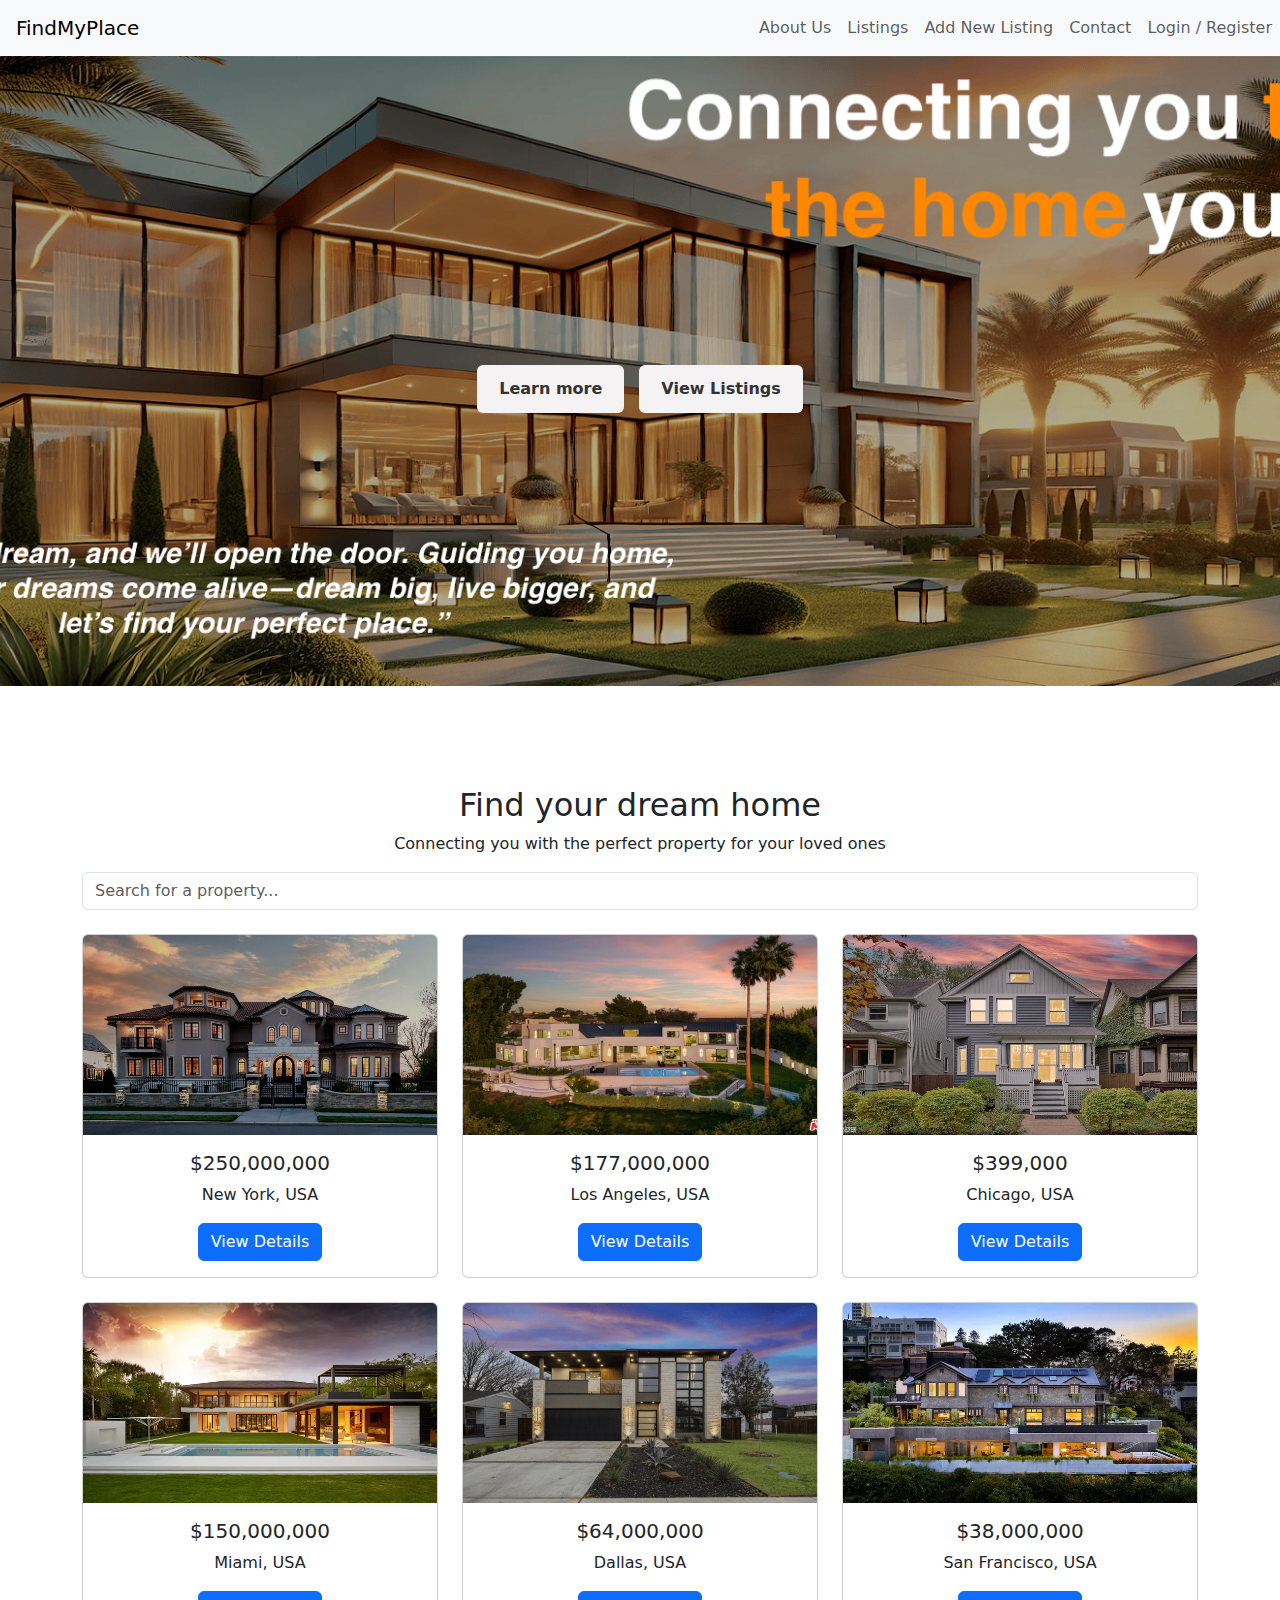
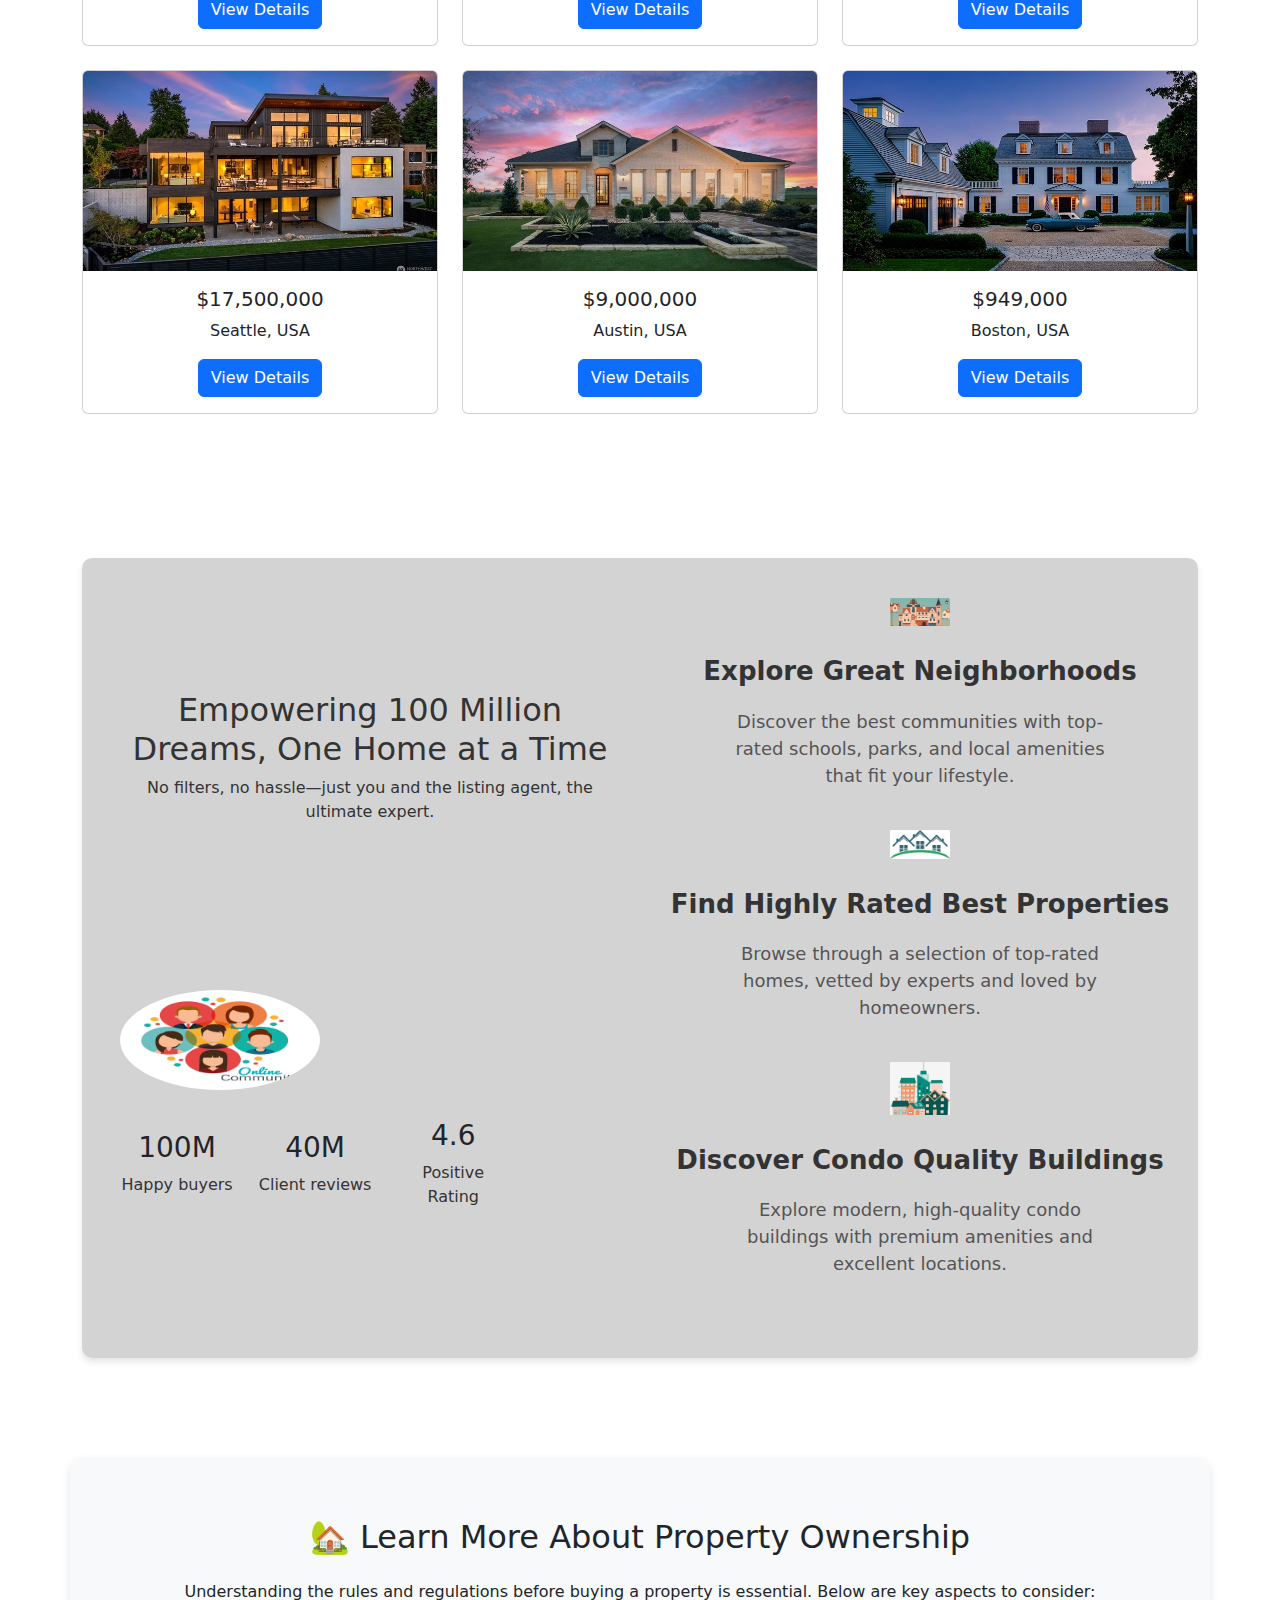
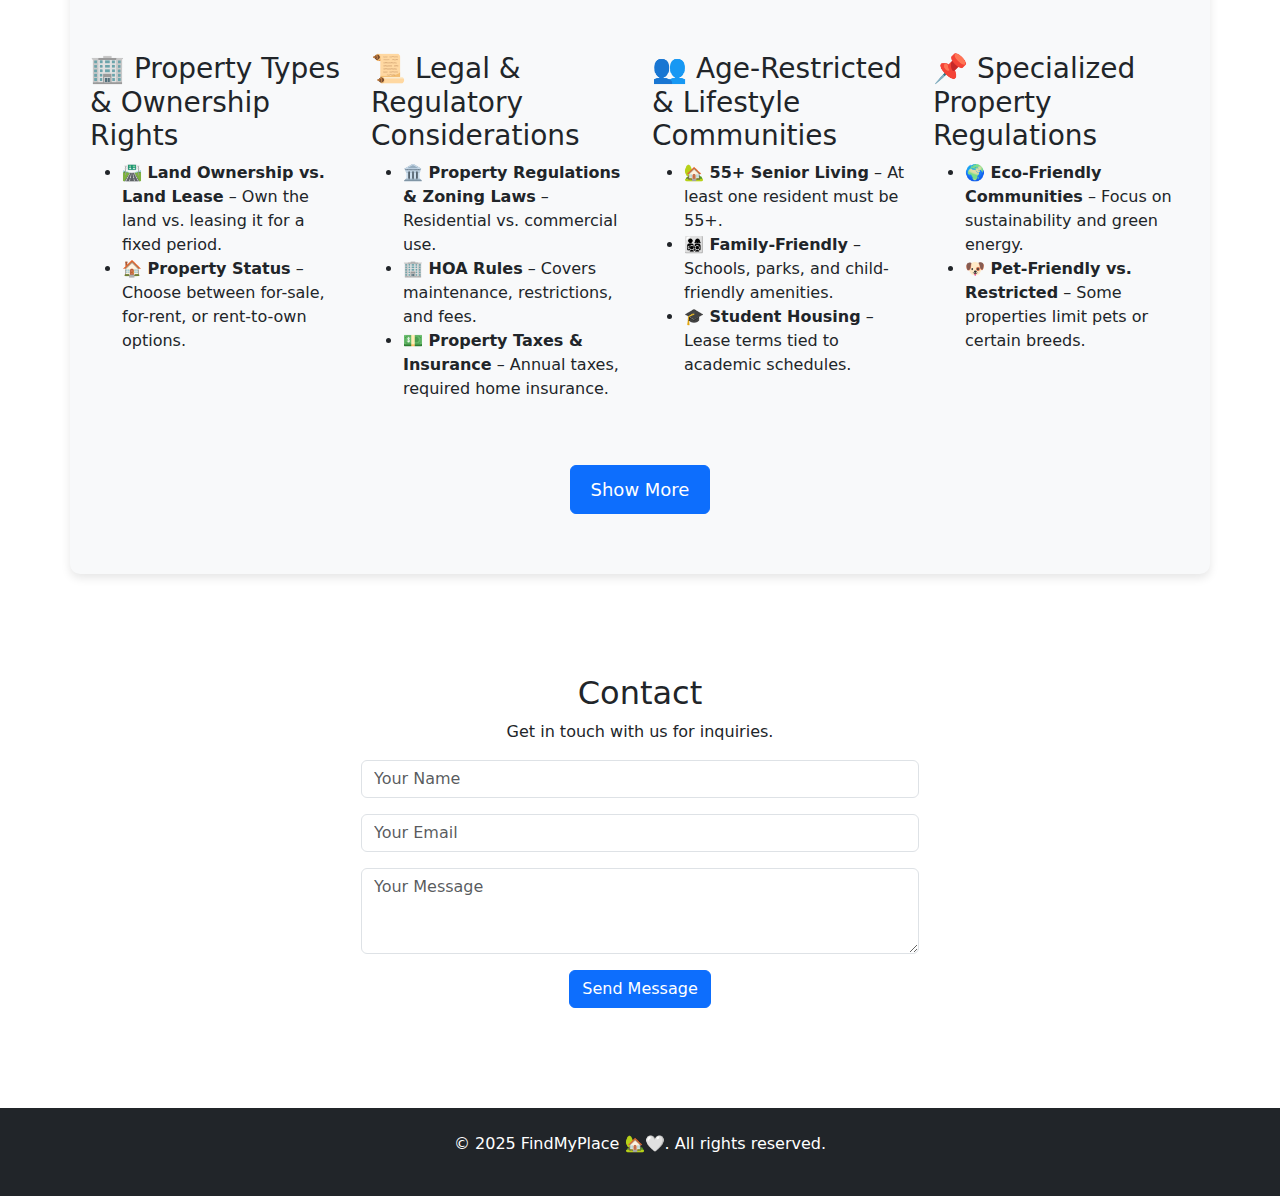
<file: index.html>
<!DOCTYPE html>
<html lang="en">
<head>
    <meta charset="UTF-8">
    <meta name="viewport" content="width=device-width, initial-scale=1.0">
    <title> FindMyPlace - Home</title>
    <link href="https://cdn.jsdelivr.net/npm/bootstrap@5.3.0/dist/css/bootstrap.min.css" rel="stylesheet">
    <link rel="stylesheet" href="/frontend/css/styles.css">
</head>
<body>
    <nav class="navbar navbar-expand-lg navbar-light bg-light fixed-top">
        <a class="navbar-brand ms-3" href="javascript:void(0);" onclick="scrollToTop()">FindMyPlace</a>        
        <button class="navbar-toggler" type="button" data-bs-toggle="collapse" data-bs-target="#navbarNav">
            <span class="navbar-toggler-icon"></span>
        </button>
        <div class="collapse navbar-collapse" id="navbarNav">
            <ul class="navbar-nav ms-auto">
                <li class="nav-item"><a class="nav-link" href="#about" onclick="navigateTo(event, 'about')">About Us</a></li>
                <li class="nav-item"><a class="nav-link" href="#listings" onclick="navigateTo(event, 'listings')">Listings</a></li>
                <li class="nav-item"><a class="nav-link" href="#" id="add-listing-button">Add New Listing</a></li>
                <li class="nav-item"><a class="nav-link" href="#contact" onclick="navigateTo(event, 'contact')">Contact</a></li>
                <li class="nav-item">
                    <a class="nav-link" href="#" id="login-button">Login / Register</a>
                </li>                
            </ul>
        </div>
    </nav>

    <header id="home" class="text-center bg-primary text-white py-5">
        <p></p>
        <div class="btn-container">
            <a href="#learn-more" class="btn btn-light">Learn more</a>
            <a href="#listings" class="btn btn-light">View Listings</a>
        </div>
    </header>    

    <section id="listings" class="container text-center page-section">
        <h2>Find your dream home</h2>
        <p>Connecting you with the perfect property for your loved ones</p>
        <!-- Search bar -->
        <div class="mb-4">
            <input type="text" class="form-control" id="searchBar" placeholder="Search for a property...">
        </div>
        <div class="row" id="houseListings">
            <!-- House 1 -->
            <div class="col-md-4 mb-4 house-item">
                <div class="card">
                    <img src="/frontend/static/images/house1.jpg" class="card-img-top" alt="House 1">
                    <div class="card-body">
                        <h5 class="card-title">$250,000,000</h5>
                        <p class="card-text">New York, USA</p>
                        <button class="btn btn-primary" data-bs-toggle="modal" data-bs-target="#modalHouse1">View Details</button>
                    </div>
                </div>
            </div>
    
            <!-- House 2 -->
            <div class="col-md-4 mb-4 house-item">
                <div class="card">
                    <img src="/frontend/static/images/house2.jpg" class="card-img-top" alt="House 2">
                    <div class="card-body">
                        <h5 class="card-title">$177,000,000</h5>
                        <p class="card-text">Los Angeles, USA</p>
                        <button class="btn btn-primary" data-bs-toggle="modal" data-bs-target="#modalHouse2">View Details</button>
                    </div>
                </div>
            </div>
    
            <div class="col-md-4 mb-4 house-item">
                <div class="card">
                    <img src="/frontend/static/images/house3.jpg" class="card-img-top" alt="House 3">
                    <div class="card-body">
                        <h5 class="card-title">$399,000</h5>
                        <p class="card-text">Chicago, USA</p>
                        <button class="btn btn-primary" data-bs-toggle="modal" data-bs-target="#modalHouse3">View Details</button>
                    </div>
                </div>
            </div>
    
            <div class="col-md-4 mb-4 house-item">
                <div class="card">
                    <img src="/frontend/static/images/house4.jpg" class="card-img-top" alt="House 4">
                    <div class="card-body">
                        <h5 class="card-title">$150,000,000</h5>
                        <p class="card-text">Miami, USA</p>
                        <button class="btn btn-primary" data-bs-toggle="modal" data-bs-target="#modalHouse4">View Details</button>
                    </div>
                </div>
            </div>
    
            <div class="col-md-4 mb-4 house-item">
                <div class="card">
                    <img src="/frontend/static/images/house5.jpg" class="card-img-top" alt="House 5">
                    <div class="card-body">
                        <h5 class="card-title">$64,000,000</h5>
                        <p class="card-text">Dallas, USA</p>
                        <button class="btn btn-primary" data-bs-toggle="modal" data-bs-target="#modalHouse5">View Details</button>
                    </div>
                </div>
            </div>
    
            <div class="col-md-4 mb-4 house-item">
                <div class="card">
                    <img src="/frontend/static/images/house6.jpg" class="card-img-top" alt="House 6">
                    <div class="card-body">
                        <h5 class="card-title">$38,000,000</h5>
                        <p class="card-text">San Francisco, USA</p>
                        <button class="btn btn-primary" data-bs-toggle="modal" data-bs-target="#modalHouse6">View Details</button>
                    </div>
                </div>
            </div>
    
            <div class="col-md-4 mb-4 house-item">
                <div class="card">
                    <img src="/frontend/static/images/house7.jpg" class="card-img-top" alt="House 7">
                    <div class="card-body">
                        <h5 class="card-title">$17,500,000</h5>
                        <p class="card-text">Seattle, USA</p>
                        <button class="btn btn-primary" data-bs-toggle="modal" data-bs-target="#modalHouse7">View Details</button>
                    </div>
                </div>
            </div>
    
            <div class="col-md-4 mb-4 house-item">
                <div class="card">
                    <img src="/frontend/static/images/house8.jpg" class="card-img-top" alt="House 8">
                    <div class="card-body">
                        <h5 class="card-title">$9,000,000</h5>
                        <p class="card-text">Austin, USA</p>
                        <button class="btn btn-primary" data-bs-toggle="modal" data-bs-target="#modalHouse8">View Details</button>
                    </div>
                </div>
            </div>
    
            <div class="col-md-4 mb-4 house-item">
                <div class="card">
                    <img src="/frontend/static/images/house9.jpg" class="card-img-top" alt="House 9">
                    <div class="card-body">
                        <h5 class="card-title">$949,000</h5>
                        <p class="card-text">Boston, USA</p>
                        <button class="btn btn-primary" data-bs-toggle="modal" data-bs-target="#modalHouse9">View Details</button>
                    </div>
                </div>
            </div>
        </div>
        <script>
            document.addEventListener("DOMContentLoaded", function () {
                // Validate all contact forms
                for (let i = 1; i <= 9; i++) {
                    const form = document.getElementById(`contactFormHouse${i}`);
                    const successMessage = document.getElementById(`successMessageHouse${i}`);
            
                    if (form) {
                        form.addEventListener("submit", function (event) {
                            event.preventDefault();
            
                            // Simple validation
                            const name = form.querySelector("input[type='text']");
                            const email = form.querySelector("input[type='email']");
                            const message = form.querySelector("textarea");
            
                            // Sanitize inputs (basic protection against XSS)
                            const sanitize = (str) => {
                                const div = document.createElement("div");
                                div.appendChild(document.createTextNode(str));
                                return div.innerHTML;
                            };
            
                            if (!name.value.trim() || !email.value.trim() || !message.value.trim()) {
                                alert("Please fill out all fields.");
                                return;
                            }
            
                            const emailRegex = /^[^\s@]+@[^\s@]+\.[^\s@]+$/;
                            if (!emailRegex.test(email.value.trim())) {
                                alert("Please enter a valid email address.");
                                return;
                            }
            
                            // Here you can send sanitized data to the server securely
                            const data = {
                                name: sanitize(name.value.trim()),
                                email: sanitize(email.value.trim()),
                                message: sanitize(message.value.trim())
                            };
            
                            console.log("Form submission data (safe):", data);
            
                            // Simulate success
                            successMessage.style.display = "block";
                            form.reset();
            
                            setTimeout(() => {
                                successMessage.style.display = "none";
                            }, 5000);
                        });
                    }
                }
            });
            </script>
            
    </section>
    
    <!-- Add Listing Section -->
<section id="add-new-listing" class="container text-center page-section hidden">
    <h2>Add New Listing</h2>

    <form id="listing-form" class="w-50 mx-auto">
        <!-- Photo Upload -->
        <div class="mb-3">
            <label for="listing-photo" class="form-label">Upload Photo</label>
            <input type="file" id="listing-photo" class="form-control" accept="image/*" required>
            <img id="preview-image" class="mt-2 hidden" style="max-width: 100%; height: auto; border-radius: 10px;">
        </div>

        <!-- Title -->
        <div class="mb-3">
            <input type="text" id="listing-title" class="form-control" placeholder="Listing Title" required>
        </div>

        <!-- Details -->
        <div class="mb-3">
            <textarea id="listing-details" class="form-control" placeholder="Listing Details" rows="3" required></textarea>
        </div>

        <!-- Price -->
        <div class="mb-3">
            <input type="number" id="listing-price" class="form-control" placeholder="Price ($)" required>
        </div>

        <!-- Location -->
        <div class="mb-3">
            <input type="text" id="listing-location" class="form-control" placeholder="Location" required>
        </div>

        <!-- Error Message -->
        <p id="listing-error" class="text-danger"></p>

        <!-- Submit Button -->
        <button type="submit" class="btn btn-success">Submit Listing</button>
    </form>
    <script>
        document.getElementById("listing-form").addEventListener("submit", function (e) {
          const title = document.getElementById("listing-title").value.trim();
          const details = document.getElementById("listing-details").value.trim();
          const location = document.getElementById("listing-location").value.trim();
          const error = document.getElementById("listing-error");
          const xssPattern = /<[^>]*script|on\w+=|javascript:/gi;
        
          if (xssPattern.test(title) || xssPattern.test(details) || xssPattern.test(location)) {
            e.preventDefault();
            error.textContent = "Invalid input: HTML or JavaScript not allowed.";
            return;
          }
        
          error.textContent = "";
        });
        </script>

    <!-- Back Button -->
    <button id="back-to-home" class="btn btn-secondary mt-3">Back to Home</button>
</section>

    <section id="about" class="container text-center page-section">
        <div class="about-box d-flex align-items-center"> 
            <div class="row">
                <!-- Left side: Text and Stats -->
                <div class="col-md-6">
                    <div class="d-flex flex-column align-items-start">
                        <h2>Empowering 100 Million Dreams, One Home at a Time</h2>
                        <p>No filters, no hassle—just you and the listing agent, the ultimate expert.</p>
                        <div class="about-image-container">
                            <img src="/frontend/static/images/people.jpg" alt="People Image" class="people-image">
                        </div>                        
                        <div class="row mt-4 justify-content-center">
                            <div class="col-4"><h3>100M</h3><p>Happy buyers</p></div>
                            <div class="col-4"><h3>40M</h3><p>Client reviews</p></div>
                            <div class="col-4"><h3>4.6</h3><p>Positive Rating</p></div>
                        </div>
                    </div>
                </div>
    
                <!-- Right side: Logos and Text -->
                <div class="right-section">
                    <div>
                        <img src="/frontend/static/images/logo1.png" alt="Explore">
                        <h2>Explore Great Neighborhoods</h2>
                        <p>Discover the best communities with top-rated schools, parks, and local amenities that fit your lifestyle.</p>
                    </div>
                    <div>
                        <img src="/frontend/static/images/logo2.png" alt="Highly Rated">
                        <h2>Find Highly Rated Best Properties</h2>
                        <p>Browse through a selection of top-rated homes, vetted by experts and loved by homeowners.</p>
                    </div>
                    <div>
                        <img src="/frontend/static/images/logo3.png" alt="Condo">
                        <h2>Discover Condo Quality Buildings</h2>
                        <p>Explore modern, high-quality condo buildings with premium amenities and excellent locations.</p>
                    </div>
                </div>
            </div>
        </div>
    </section>

    <section id="learn-more" class="container text-center page-section">
        <h2 class="mb-4">🏡 Learn More About Property Ownership</h2>
        <p class="mb-5">Understanding the rules and regulations before buying a property is essential. Below are key aspects to consider:</p>
        <div class="row text-start">
            <!-- Property Types & Ownership Rights -->
            <div class="col-md-6 mb-4">
                <h3>🏢 Property Types & Ownership Rights</h3>
                <ul>
                    <li><strong>🛣️ Land Ownership vs. Land Lease</strong> – Own the land vs. leasing it for a fixed period.</li>
                    <li><strong>🏠 Property Status</strong> – Choose between for-sale, for-rent, or rent-to-own options.</li>
                </ul>
                <div class="hidden-details">
                    <p><strong>Land Ownership:</strong> Full rights over the land and property built on it.</p>
                    <p><strong>Land Lease:</strong> You lease the land for a fixed time, usually 50–99 years.</p>
                    <p><strong>For Sale vs. Rent:</strong> Consider long-term financial implications before choosing.</p>
                </div>
            </div>
    
            <!-- Legal & Regulatory Considerations -->
            <div class="col-md-6 mb-4">
                <h3>📜 Legal & Regulatory Considerations</h3>
                <ul>
                    <li><strong>🏛️ Property Regulations & Zoning Laws</strong> – Residential vs. commercial use.</li>
                    <li><strong>🏢 HOA Rules</strong> – Covers maintenance, restrictions, and fees.</li>
                    <li><strong>💵 Property Taxes & Insurance</strong> – Annual taxes, required home insurance.</li>
                </ul>
                <div class="hidden-details">
                    <p><strong>Zoning Laws:</strong> Ensure the property is zoned for your intended use.</p>
                    <p><strong>HOA Fees:</strong> Monthly/annual fees for amenities and maintenance.</p>
                    <p><strong>Property Taxes:</strong> Varies by location and property value.</p>
                </div>
            </div>
    
            <!-- Age-Restricted & Lifestyle Communities -->
            <div class="col-md-6 mb-4">
                <h3>👥 Age-Restricted & Lifestyle Communities</h3>
                <ul>
                    <li><strong>🏡 55+ Senior Living</strong> – At least one resident must be 55+.</li>
                    <li><strong>👨‍👩‍👧‍👦 Family-Friendly</strong> – Schools, parks, and child-friendly amenities.</li>
                    <li><strong>🎓 Student Housing</strong> – Lease terms tied to academic schedules.</li>
                </ul>
                <div class="hidden-details">
                    <p><strong>55+ Communities:</strong> Designed for active seniors with age restrictions.</p>
                    <p><strong>Family-Friendly:</strong> Proximity to schools, parks, and low-crime areas.</p>
                    <p><strong>Student Housing:</strong> Leases aligned with semester schedules.</p>
                </div>
            </div>
    
            <!-- Specialized Property Regulations -->
            <div class="col-md-6 mb-4">
                <h3>📌 Specialized Property Regulations</h3>
                <ul>
                    <li><strong>🌍 Eco-Friendly Communities</strong> – Focus on sustainability and green energy.</li>
                    <li><strong>🐶 Pet-Friendly vs. Restricted</strong> – Some properties limit pets or certain breeds.</li>
                </ul>
                <div class="hidden-details">
                    <p><strong>Eco-Friendly Homes:</strong> Solar panels, energy-efficient appliances, green certifications.</p>
                    <p><strong>Pet Restrictions:</strong> Some communities ban certain breeds or large pets.</p>
                </div>
            </div>
        </div>
    
        <!-- Learn More Button -->
        <button id="toggle-details" class="btn btn-primary mt-4">Show More</button>
    </section>
    
    <section id="contact" class="container text-center page-section">
        <h2>Contact</h2>
        <p>Get in touch with us for inquiries.</p>
        <form class="w-50 mx-auto" id="contact-form">
            <div class="mb-3">
                <input type="text" class="form-control" placeholder="Your Name" id="name">
                <div id="name-error" class="text-danger"></div> <!-- Error message -->
            </div>
            <div class="mb-3">
                <input type="email" class="form-control" placeholder="Your Email" id="email">
                <div id="email-error" class="text-danger"></div> <!-- Error message -->
            </div>
            <div class="mb-3">
                <textarea class="form-control" rows="3" placeholder="Your Message" id="message"></textarea>
                <div id="message-error" class="text-danger"></div> <!-- Error message -->
            </div>
            <button type="submit" class="btn btn-primary">Send Message</button>
        </form>
        <div id="success-message" class="text-success mt-3" style="display: none;">
            <p>Message successfully sent! We will reach out as soon as possible.</p>
        </div>
        <script>
            document.getElementById("contact-form").addEventListener("submit", async function (e) {
              e.preventDefault();
            
              const name = document.getElementById("name").value.trim();
              const email = document.getElementById("email").value.trim();
              const message = document.getElementById("message").value.trim();
            
              let valid = true;
              document.getElementById("name-error").textContent = "";
              document.getElementById("email-error").textContent = "";
              document.getElementById("message-error").textContent = "";
            
              if (!name) {
                document.getElementById("name-error").textContent = "Name is required.";
                valid = false;
              }
            
              if (!email || !/^\S+@\S+\.\S+$/.test(email)) {
                document.getElementById("email-error").textContent = "Valid email is required.";
                valid = false;
              }
            
              if (!message) {
                document.getElementById("message-error").textContent = "Message is required.";
                valid = false;
              }
            
              if (!valid) return;
            
              try {
                const response = await fetch("/contact_messages", {
                  method: "POST",
                  headers: { "Content-Type": "application/json" },
                  body: JSON.stringify({ name, email, message, user_id: 1 }) // Replace 1 with dynamic user ID
                });
            
                const result = await response.json();
            
                if (response.ok) {
                  document.getElementById("contact-form").reset();
                  document.getElementById("success-message").style.display = "block";
                } else {
                  alert(result.message || "Failed to send message.");
                }
              } catch (err) {
                console.error(err);
                alert("Error sending message.");
              }
            });
            </script>
    </section>

    <section id="login-register" class="container text-center page-section hidden">
        <h2>Login / Register</h2>
    
        <!-- Login Form -->
        <div id="login-form">
            <h3>Login</h3>
            <form class="w-50 mx-auto">
                <div class="mb-3"><input type="email" class="form-control" placeholder="Email" required></div>
                <div class="mb-3"><input type="password" class="form-control" placeholder="Password" required></div>
                <button type="submit" class="btn btn-primary">Login</button>
            </form>
            <p class="mt-3">Don't have an account? <a href="#" id="show-register">Register here</a></p>
        </div>
        <script>
            function validateLoginForm() {
                const email = document.getElementById("login-email").value.trim();
                const password = document.getElementById("login-password").value;
                const errorElement = document.getElementById("login-error");
                errorElement.textContent = "";
        
                // Simple email regex
                const emailPattern = /^[^\s@]+@[^\s@]+\.[^\s@]+$/;
        
                if (!emailPattern.test(email)) {
                    errorElement.textContent = "Please enter a valid email address.";
                    return false;
                }
                if (password.length < 6) {
                    errorElement.textContent = "Password must be at least 6 characters.";
                    return false;
                }
                return true;
            }
        </script>
        
    
        <!-- Register Form (Initially Hidden) -->
        <div id="register-form" class="hidden">
            <h3>Register</h3>
            <form id="registration-form" class="w-50 mx-auto">
                <div class="mb-3"><input type="text" class="form-control" placeholder="Full Name" required></div>
                <div class="mb-3"><input type="email" class="form-control" placeholder="Email" required></div>
                <div class="mb-3"><input type="password" id="password" class="form-control" placeholder="Password" required></div>
                <div class="mb-3"><input type="password" id="confirm-password" class="form-control" placeholder="Confirm Password" required></div>
                <p id="password-error" class="text-danger"></p> <!-- Error message here -->
                <button type="submit" class="btn btn-success">Register</button>
            </form>
            <p class="mt-3">Already have an account? <a href="#" id="show-login">Login here</a></p>
        </div>
        <script>
            function validateRegistrationForm() {
                const fullName = document.getElementById("register-full-name").value.trim();
                const email = document.getElementById("register-email").value.trim();
                const password = document.getElementById("register-password").value;
                const confirmPassword = document.getElementById("register-confirm-password").value;
                const errorElement = document.getElementById("password-error");
                errorElement.textContent = "";
        
                // Email regex pattern
                const emailPattern = /^[^\s@]+@[^\s@]+\.[^\s@]+$/;
        
                if (fullName.length < 3) {
                    errorElement.textContent = "Full name must be at least 3 characters.";
                    return false;
                }
                if (!emailPattern.test(email)) {
                    errorElement.textContent = "Please enter a valid email address.";
                    return false;
                }
                if (password.length < 6) {
                    errorElement.textContent = "Password must be at least 6 characters.";
                    return false;
                }
                if (password !== confirmPassword) {
                    errorElement.textContent = "Passwords do not match.";
                    return false;
                }
                return true;
            }
        </script>        
    
        <!-- Back Button -->
        <button id="back-button" class="btn btn-secondary mt-3">Back to Home</button>
    </section>    

    <footer class="bg-dark text-white text-center py-4">
        <p>&copy; 2025 FindMyPlace 🏡🤍. All rights reserved.</p>
    </footer>
    <script>
        const currentUser = {
        username: "berina",
        role: "seller" // or "admin"
        };

        document.addEventListener("DOMContentLoaded", function () {
            const navbarCollapse = document.querySelector(".navbar-collapse");
    
            // Function to smooth scroll to the section without hiding others
            function navigateTo(event, sectionId) {
                event.preventDefault();
    
                // Scroll to the target section smoothly
                const targetSection = document.getElementById(sectionId);
                if (targetSection) {
                    targetSection.scrollIntoView({
                        behavior: 'smooth'
                    });
                }
    
                // Close mobile navbar if open
                if (navbarCollapse.classList.contains("show")) {
                    new bootstrap.Collapse(navbarCollapse).hide();
                }
    
                // Update URL hash
                history.pushState(null, null, `#${sectionId}`);
            }
    
            // Function to scroll to the top of the page
            function scrollToTop() {
                window.scrollTo({
                    top: 0,
                    behavior: 'smooth'
                });
            }
    
            // Attached event listener to the "FindMyPlace" text for scrolling to the top
            const logoText = document.querySelector('.navbar-brand');
            if (logoText) {
                logoText.addEventListener('click', function () {
                    scrollToTop(); // Scroll to the top when the text is clicked
                });
            }
    
            // Attach event listeners to nav links for smooth scroll navigation
            const navLinks = document.querySelectorAll('a.nav-link');
            navLinks.forEach(link => {
                link.addEventListener('click', function (event) {
                    const sectionId = link.getAttribute('href').substring(1);
                    navigateTo(event, sectionId);
                });
            });
        });
        document.addEventListener("DOMContentLoaded", function () {
    const loginButton = document.getElementById("login-button");
    const loginSection = document.getElementById("login-register");
    const backButton = document.getElementById("back-button");
    const allSections = document.querySelectorAll("section:not(#login-register)");

    const loginForm = document.getElementById("login-form");
    const registerForm = document.getElementById("register-form");
    const showRegister = document.getElementById("show-register");
    const showLogin = document.getElementById("show-login");

    // Show Login/Register Section & Hide Everything Else
    if (loginButton) {
        loginButton.addEventListener("click", function (event) {
            event.preventDefault();
            allSections.forEach(section => section.classList.add("hidden"));
            loginSection.classList.remove("hidden");
        });
    }

    // Show Register Form & Hide Login Form
    if (showRegister) {
        showRegister.addEventListener("click", function (event) {
            event.preventDefault();
            loginForm.classList.add("hidden");
            registerForm.classList.remove("hidden");
        });
    }

    // Show Login Form & Hide Register Form
    if (showLogin) {
        showLogin.addEventListener("click", function (event) {
            event.preventDefault();
            registerForm.classList.add("hidden");
            loginForm.classList.remove("hidden");
        });
    }

    // Back to Home
    if (backButton) {
        backButton.addEventListener("click", function () {
            allSections.forEach(section => section.classList.remove("hidden"));
            loginSection.classList.add("hidden");
        });
    }
});
document.addEventListener("DOMContentLoaded", function () {
    const toggleButton = document.getElementById("toggle-details");
    const details = document.querySelectorAll(".hidden-details");
    let isExpanded = false;

    toggleButton.addEventListener("click", function () {
        details.forEach(detail => {
            detail.style.display = isExpanded ? "none" : "block";
        });

        toggleButton.textContent = isExpanded ? "Show More" : "Show Less";
        isExpanded = !isExpanded;
    });
});
document.addEventListener("DOMContentLoaded", function () {
    const registerForm = document.getElementById("registration-form");
    const passwordInput = document.getElementById("password");
    const confirmPasswordInput = document.getElementById("confirm-password");
    const passwordError = document.getElementById("password-error");

    registerForm.addEventListener("submit", function (event) {
        if (passwordInput.value !== confirmPasswordInput.value) {
            event.preventDefault(); // Prevent form submission
            passwordError.textContent = "❌ Passwords do not match!"; // Show error message
        } else {
            passwordError.textContent = ""; // Clear error if matched
        }
    });
});
document.addEventListener("DOMContentLoaded", function () {
    const listingButton = document.getElementById("add-listing-button");
    const listingSection = document.getElementById("add-new-listing");
    const backToHomeButton = document.getElementById("back-to-home");
    const allSections = document.querySelectorAll("section:not(#add-new-listing)");
    const listingsContainer = document.getElementById("listings-container");
    const loginRegisterSection = document.getElementById("login-register"); 

    const listingForm = document.getElementById("listing-form");
    const titleInput = document.getElementById("listing-title");
    const detailsInput = document.getElementById("listing-details");
    const priceInput = document.getElementById("listing-price");
    const locationInput = document.getElementById("listing-location");
    const photoInput = document.getElementById("listing-photo");
    const previewImage = document.getElementById("preview-image");
    const listingError = document.getElementById("listing-error");

    // Show "Add Listing" form & hide other sections
    listingButton.addEventListener("click", function (event) {
        event.preventDefault();
        allSections.forEach(section => section.classList.add("hidden"));
        listingSection.classList.remove("hidden");
    });

    // Back to home
    backToHomeButton.addEventListener("click", function () {
        // Hide all sections (including login-register section)
        allSections.forEach(section => section.classList.remove("hidden"));
        listingSection.classList.add("hidden");

        // Explicitly hide the login-register section
        if (loginRegisterSection) {
            loginRegisterSection.classList.add("hidden");
            console.log("Login/Register section explicitly hidden.");
        }
    });

    // Show image preview before submission
    photoInput.addEventListener("change", function () {
        const file = photoInput.files[0];
        if (file) {
            const reader = new FileReader();
            reader.onload = function (e) {
                previewImage.src = e.target.result;
                previewImage.classList.remove("hidden");
            };
            reader.readAsDataURL(file);
        }
    });

    // Validate and submit form
    listingForm.addEventListener("submit", function (event) {
        event.preventDefault();

        if (
            titleInput.value.trim() === "" ||
            detailsInput.value.trim() === "" ||
            priceInput.value.trim() === "" ||
            locationInput.value.trim() === "" ||
            !photoInput.files.length
        ) {
            listingError.textContent = "❌ Please fill out all fields and upload a photo.";
            return;
        }

        // Create new listing card
        const newListing = document.createElement("div");
        newListing.classList.add("col-md-4");

        newListing.innerHTML = `
            <div class="card shadow-sm">
                <img src="${previewImage.src}" class="card-img-top" alt="Listing Image">
                <div class="card-body">
                    <h5 class="card-title">$${priceInput.value}</h5>
                    <p><strong>${titleInput.value}</strong></p>
                    <p>${detailsInput.value}</p>
                    <p><strong>Location:</strong> ${locationInput.value}</p>
                </div>
            </div>
        `;

        // Append new listing
        listingsContainer.appendChild(newListing);

        // Reset form & go back to listings
        listingForm.reset();
        previewImage.classList.add("hidden");
        listingError.textContent = "";
        backToHomeButton.click();
    });
});

        document.getElementById('searchBar').addEventListener('input', function() {
        const searchTerm = this.value.toLowerCase();  // Get the value of the search bar
        const houseItems = document.querySelectorAll('.col-md-4');  // Get all house items
        houseItems.forEach(function(item) {
            const title = item.querySelector('.card-title').textContent.toLowerCase();  // Get title text 
            const location = item.querySelector('.card-text').textContent.toLowerCase();  // Get location text 

            // Check if either the title or location includes the search term
            if (title.includes(searchTerm) || location.includes(searchTerm)) {
                item.style.display = 'block';  // Show the item if it matches the search term
            } else {
                item.style.display = 'none';  // Hide the item if it doesn't match
            }
        });
    });
    document.addEventListener("DOMContentLoaded", function () {
    const form = document.getElementById("contact-form");
    const nameInput = document.getElementById("name");
    const emailInput = document.getElementById("email");
    const messageInput = document.getElementById("message");
    const nameError = document.getElementById("name-error");
    const emailError = document.getElementById("email-error");
    const messageError = document.getElementById("message-error");
    const successMessage = document.getElementById("success-message");

    form.addEventListener("submit", function (event) {
        event.preventDefault(); // Prevent form submission

        // Reset error messages
        nameError.textContent = "";
        emailError.textContent = "";
        messageError.textContent = "";

        let isValid = true;

        // Validate Name
        if (nameInput.value.trim() === "") {
            nameError.textContent = "Please fill out this field.";
            isValid = false;
        }

        // Validate Email
        if (emailInput.value.trim() === "") {
            emailError.textContent = "Please fill out this field.";
            isValid = false;
        }

        // Validate Message
        if (messageInput.value.trim() === "") {
            messageError.textContent = "Please fill out this field.";
            isValid = false;
        }

        // If form is valid, show success message
        if (isValid) {
            successMessage.style.display = "block";
            
            // Hide success message after 5 seconds (5000 ms)
            setTimeout(function() {
                successMessage.style.display = "none";
            }, 5000);
            
            form.reset();
        }
    });
     // Role-based permission for listing form submission
     document.getElementById('listing-form').addEventListener('submit', (e) => {
        const allowedRoles = ['seller', 'admin'];
        if (!window.currentUser || !allowedRoles.includes(window.currentUser.role)) {
            e.preventDefault();
            document.getElementById('listing-error').textContent = "You do not have permission to add a listing.";
            return false;
        }
    });

    // Show/hide add listing button and handle its click/back buttons
    document.addEventListener('DOMContentLoaded', () => {
        const addListingButton = document.getElementById('add-listing-button');
        const backToHomeButton = document.getElementById('back-to-home');
        const allowedRoles = ['seller', 'admin'];

        // Use your existing currentUser object or fallback to window.currentUser
        const user = window.currentUser || currentUser;

        if (user && allowedRoles.includes(user.role)) {
            addListingButton.style.display = 'block';
        } else {
            addListingButton.style.display = 'none';
        }

        addListingButton.addEventListener('click', (e) => {
            e.preventDefault();
            showAddListingSection();
        });

        backToHomeButton.addEventListener('click', () => {
            hideAddListingSection();
        });
    });

    function showAddListingSection() {
        document.getElementById('add-new-listing').classList.remove('hidden');
        document.querySelectorAll('section').forEach(section => {
            if (section.id !== 'add-new-listing') {
                section.classList.add('hidden');
            }
        });
    }

    function hideAddListingSection() {
        document.getElementById('add-new-listing').classList.add('hidden');
        document.querySelectorAll('section').forEach(section => section.classList.remove('hidden'));
    }
});
    </script>
    
    <script src="https://cdn.jsdelivr.net/npm/bootstrap@5.3.0/dist/js/bootstrap.bundle.min.js"></script>
    
   <!-- Modal for House 1 -->
    <div class="modal fade" id="modalHouse1" tabindex="-1" aria-labelledby="modalHouse1Label" aria-hidden="true">
    <div class="modal-dialog modal-lg">
        <div class="modal-content">
            <div class="modal-header">
                <h5 class="modal-title" id="modalHouse1Label">House in New York, USA</h5>
                <button type="button" class="btn-close" data-bs-dismiss="modal" aria-label="Close"></button>
            </div>
            <div class="modal-body">
                <div class="d-flex justify-content-center">
                    <img src="/frontend/static/images/house1.jpg" class="img-fluid mb-3" alt="House 1">
                </div>
                <p><strong>Price:</strong> $250,000,000</p>
                <p><strong>Location:</strong> New York, USA</p>
                <p><strong>Description:</strong> This grand estate 6-bedroom house located in the heart of NYC boasts intricate architectural details, a gated entrance, and luxurious interiors. Perfect for those seeking sophistication and prestige.</p>
    
                <!-- Contact Form -->
                <h5>Contact Agent</h5>
                <form id="contactFormHouse1">
                    <div class="mb-3">
                        <input type="text" class="form-control" placeholder="Your Name" required>
                    </div>
                    <div class="mb-3">
                        <input type="email" class="form-control" placeholder="Your Email" required>
                    </div>
                    <div class="mb-3">
                        <textarea class="form-control" rows="3" placeholder="Your Message"></textarea>
                    </div>
                    <button type="submit" class="btn btn-success">Send Inquiry</button>
                </form>
                <div id="successMessageHouse1" class="mt-3 text-success" style="display: none;">Your inquiry has been sent!</div>
            </div>
        </div>
    </div>
    </div>
    
    <!-- Modal for House 2 -->
    <div class="modal fade" id="modalHouse2" tabindex="-1" aria-labelledby="modalHouse2Label" aria-hidden="true">
    <div class="modal-dialog modal-lg">
        <div class="modal-content">
            <div class="modal-header">
                <h5 class="modal-title" id="modalHouse2Label">House in Los Angeles, USA</h5>
                <button type="button" class="btn-close" data-bs-dismiss="modal" aria-label="Close"></button>
            </div>
            <div class="modal-body">
                <div class="d-flex justify-content-center">
                <img src="/frontend/static/images/house2.jpg" class="img-fluid mb-3" alt="House 2">
                </div>
                <p><strong>Price:</strong> $177,000,000</p>
                <p><strong>Location:</strong> Los Angeles, USA</p>
                <p><strong>Description:</strong> A stunning 4-bedroom contemporary home featuring open-concept living, floor-to-ceiling windows, a resort-style infinity pool, and seamless indoor-outdoor flow in a prime location.</p>
    
                <!-- Contact Form -->
                <h5>Contact Agent</h5>
                <form id="contactFormHouse2">
                    <div class="mb-3">
                        <input type="text" class="form-control" placeholder="Your Name" required>
                    </div>
                    <div class="mb-3">
                        <input type="email" class="form-control" placeholder="Your Email" required>
                    </div>
                    <div class="mb-3">
                        <textarea class="form-control" rows="3" placeholder="Your Message"></textarea>
                    </div>
                    <button type="submit" class="btn btn-success">Send Inquiry</button>
                </form>
                <div id="successMessageHouse2" class="mt-3 text-success" style="display: none;">Your inquiry has been sent!</div>
            </div>
        </div>
    </div>
    </div>
    <!-- Modal for House 3 -->
    <div class="modal fade" id="modalHouse3" tabindex="-1" aria-labelledby="modalHouse3Label" aria-hidden="true">
    <div class="modal-dialog modal-lg">
        <div class="modal-content">
            <div class="modal-header">
                <h5 class="modal-title" id="modalHouse3Label">House in Chicago, USA</h5>
                <button type="button" class="btn-close" data-bs-dismiss="modal" aria-label="Close"></button>
            </div>
            <div class="modal-body">
                <div class="d-flex justify-content-center">
                <img src="/frontend/static/images/house3.jpg" class="img-fluid mb-3" alt="House 3">
                </div>
                <p><strong>Price:</strong> $399,000</p>
                <p><strong>Location:</strong> Chicago, USA</p>
                <p><strong>Description:</strong> Beautiful 2-bedroom updated home with classic curb appeal, a welcoming front porch, warm interiors, and lush landscaping—ideal for modern living with historic charm.</p>
                
                <h5>Contact Agent</h5>
                <form id="contactFormHouse3">
                    <div class="mb-3">
                        <input type="text" class="form-control" placeholder="Your Name" required>
                    </div>
                    <div class="mb-3">
                        <input type="email" class="form-control" placeholder="Your Email" required>
                    </div>
                    <div class="mb-3">
                        <textarea class="form-control" rows="3" placeholder="Your Message"></textarea>
                    </div>
                    <button type="submit" class="btn btn-success">Send Inquiry</button>
                </form>
                <div id="successMessageHouse2" class="mt-3 text-success" style="display: none;">Your inquiry has been sent!</div>
            </div>
        </div>
    </div>
    </div>
    
    <!-- Modal for House 4 -->
    <div class="modal fade" id="modalHouse4" tabindex="-1" aria-labelledby="modalHouse4Label" aria-hidden="true">
    <div class="modal-dialog modal-lg">
        <div class="modal-content">
            <div class="modal-header">
                <h5 class="modal-title" id="modalHouse4Label">House in Miami, USA</h5>
                <button type="button" class="btn-close" data-bs-dismiss="modal" aria-label="Close"></button>
            </div>
            <div class="modal-body">
                <div class="d-flex justify-content-center">
                <img src="/frontend/static/images/house4.jpg" class="img-fluid mb-3" alt="House 4">
                </div>
                <p><strong>Price:</strong> $150,000,000</p>
                <p><strong>Location:</strong> Miami, USA</p>
                <p><strong>Description:</strong> A stunning 3-bedroom modern estate featuring an expansive outdoor area, sleek architecture, and resort-style living.</p>
    
                <h5>Contact Agent</h5>
                <form id="contactFormHouse4">
                    <div class="mb-3">
                        <input type="text" class="form-control" placeholder="Your Name" required>
                    </div>
                    <div class="mb-3">
                        <input type="email" class="form-control" placeholder="Your Email" required>
                    </div>
                    <div class="mb-3">
                        <textarea class="form-control" rows="3" placeholder="Your Message"></textarea>
                    </div>
                    <button type="submit" class="btn btn-success">Send Inquiry</button>
                </form>
                <div id="successMessageHouse2" class="mt-3 text-success" style="display: none;">Your inquiry has been sent!</div>
            </div>
        </div>
    </div>
    </div>
    
    <!-- Modal for House 5 -->
    <div class="modal fade" id="modalHouse5" tabindex="-1" aria-labelledby="modalHouse5Label" aria-hidden="true">
    <div class="modal-dialog modal-lg">
        <div class="modal-content">
            <div class="modal-header">
                <h5 class="modal-title" id="modalHouse5Label">House in Dallas, USA</h5>
                <button type="button" class="btn-close" data-bs-dismiss="modal" aria-label="Close"></button>
            </div>
            <div class="modal-body">
                <div class="d-flex justify-content-center">
                <img src="/frontend/static/images/house5.jpg" class="img-fluid mb-3" alt="House 5">
                </div>
                <p><strong>Price:</strong> $64,000,000</p>
                <p><strong>Location:</strong> Dallas, USA</p>
                <p><strong>Description:</strong> A contemporary 4-bedroom masterpiece with striking curb appeal, high-end finishes, and a seamless indoor-outdoor flow.</p>
    
                <h5>Contact Agent</h5>
                <form id="contactFormHouse5">
                    <div class="mb-3">
                        <input type="text" class="form-control" placeholder="Your Name" required>
                    </div>
                    <div class="mb-3">
                        <input type="email" class="form-control" placeholder="Your Email" required>
                    </div>
                    <div class="mb-3">
                        <textarea class="form-control" rows="3" placeholder="Your Message"></textarea>
                    </div>
                    <button type="submit" class="btn btn-success">Send Inquiry</button>
                </form>
                <div id="successMessageHouse2" class="mt-3 text-success" style="display: none;">Your inquiry has been sent!</div>
            </div>
        </div>
    </div>
    </div>
    
    <!-- Modal for House 6 -->
    <div class="modal fade" id="modalHouse6" tabindex="-1" aria-labelledby="modalHouse6Label" aria-hidden="true">
    <div class="modal-dialog modal-lg">
        <div class="modal-content">
            <div class="modal-header">
                <h5 class="modal-title" id="modalHouse6Label">House in San Francisco, USA</h5>
                <button type="button" class="btn-close" data-bs-dismiss="modal" aria-label="Close"></button>
            </div>
            <div class="modal-body">
                <div class="d-flex justify-content-center">
                <img src="/frontend/static/images/house6.jpg" class="img-fluid mb-3" alt="House 6">
                </div>
                <p><strong>Price:</strong> $38,000,000</p>
                <p><strong>Location:</strong> San Francisco, USA</p>
                <p><strong>Description:</strong> A 4-bedroom unique blend of classic and contemporary design, offering breathtaking views and sustainable features.</p>
    
                <h5>Contact Agent</h5>
                <form id="contactFormHouse6">
                    <div class="mb-3">
                        <input type="text" class="form-control" placeholder="Your Name" required>
                    </div>
                    <div class="mb-3">
                        <input type="email" class="form-control" placeholder="Your Email" required>
                    </div>
                    <div class="mb-3">
                        <textarea class="form-control" rows="3" placeholder="Your Message"></textarea>
                    </div>
                    <button type="submit" class="btn btn-success">Send Inquiry</button>
                </form>
                <div id="successMessageHouse2" class="mt-3 text-success" style="display: none;">Your inquiry has been sent!</div>
            </div>
        </div>
    </div>
    </div>
    
    <!-- Modal for House 7 -->
    <div class="modal fade" id="modalHouse7" tabindex="-1" aria-labelledby="modalHouse7Label" aria-hidden="true">
    <div class="modal-dialog modal-lg">
        <div class="modal-content">
            <div class="modal-header">
                <h5 class="modal-title" id="modalHouse7Label">House in Seattle, USA</h5>
                <button type="button" class="btn-close" data-bs-dismiss="modal" aria-label="Close"></button>
            </div>
            <div class="modal-body">
                <div class="d-flex justify-content-center">
                <img src="/frontend/static/images/house7.jpg" class="img-fluid mb-3" alt="House 7">
                </div>
                <p><strong>Price:</strong> $17,500,000</p>
                <p><strong>Location:</strong> Seattle, USA</p>
                <p><strong>Description:</strong> A 7-bedroom sleek, contemporary masterpiece featuring floor-to-ceiling windows, expansive balconies, and high-end finishes.</p>
    
                <h5>Contact Agent</h5>
                <form id="contactFormHouse7">
                    <div class="mb-3">
                        <input type="text" class="form-control" placeholder="Your Name" required>
                    </div>
                    <div class="mb-3">
                        <input type="email" class="form-control" placeholder="Your Email" required>
                    </div>
                    <div class="mb-3">
                        <textarea class="form-control" rows="3" placeholder="Your Message"></textarea>
                    </div>
                    <button type="submit" class="btn btn-success">Send Inquiry</button>
                </form>
                <div id="successMessageHouse2" class="mt-3 text-success" style="display: none;">Your inquiry has been sent!</div>
            </div>
        </div>
    </div>
    </div>
    
    <!-- Modal for House 8 -->
    <div class="modal fade" id="modalHouse8" tabindex="-1" aria-labelledby="modalHouse8Label" aria-hidden="true">
    <div class="modal-dialog modal-lg">
        <div class="modal-content">
            <div class="modal-header">
                <h5 class="modal-title" id="modalHouse8Label">House in Austin, USA</h5>
                <button type="button" class="btn-close" data-bs-dismiss="modal" aria-label="Close"></button>
            </div>
            <div class="modal-body">
                <div class="d-flex justify-content-center">
                <img src="/frontend/static/images/house8.jpg" class="img-fluid mb-3" alt="House 8">
                </div>
                <p><strong>Price:</strong> $9,000,000</p>
                <p><strong>Location:</strong> Austin, USA</p>
                <p><strong>Description:</strong> A beautifully designed 3-bedroom one-story home with a spacious open layout, manicured landscaping, and a peaceful setting.</p>
    
                <h5>Contact Agent</h5>
                <form id="contactFormHouse8">
                    <div class="mb-3">
                        <input type="text" class="form-control" placeholder="Your Name" required>
                    </div>
                    <div class="mb-3">
                        <input type="email" class="form-control" placeholder="Your Email" required>
                    </div>
                    <div class="mb-3">
                        <textarea class="form-control" rows="3" placeholder="Your Message"></textarea>
                    </div>
                    <button type="submit" class="btn btn-success">Send Inquiry</button>
                </form>
                <div id="successMessageHouse2" class="mt-3 text-success" style="display: none;">Your inquiry has been sent!</div>
            </div>
        </div>
    </div>
    </div>
    
    <!-- Modal for House 9 -->
    <div class="modal fade" id="modalHouse9" tabindex="-1" aria-labelledby="modalHouse9Label" aria-hidden="true">
    <div class="modal-dialog modal-lg">
        <div class="modal-content">
            <div class="modal-header">
                <h5 class="modal-title" id="modalHouse9Label">House in Boston, USA</h5>
                <button type="button" class="btn-close" data-bs-dismiss="modal" aria-label="Close"></button>
            </div>
            <div class="modal-body">
                <div class="d-flex justify-content-center">
                <img src="/frontend/static/images/house9.jpg" class="img-fluid mb-3" alt="House 9">
                </div>
                <p><strong>Price:</strong> $949,000</p>
                <p><strong>Location:</strong> Boston, USA</p>
                <p><strong>Description:</strong> A grand, 10-bedroom traditional home with a stately presence, charming shutters, and a luxurious circular driveway.</p>
    
                <h5>Contact Agent</h5>
                <form id="contactFormHouse9">
                    <div class="mb-3">
                        <input type="text" class="form-control" placeholder="Your Name" required>
                    </div>
                    <div class="mb-3">
                        <input type="email" class="form-control" placeholder="Your Email" required>
                    </div>
                    <div class="mb-3">
                        <textarea class="form-control" rows="3" placeholder="Your Message"></textarea>
                    </div>
                    <button type="submit" class="btn btn-success">Send Inquiry</button>
                </form>
                <div id="successMessageHouse2" class="mt-3 text-success" style="display: none;">Your inquiry has been sent!</div>
            </div>
        </div>
    </div>
    </div>
</body>
</html>
</file>
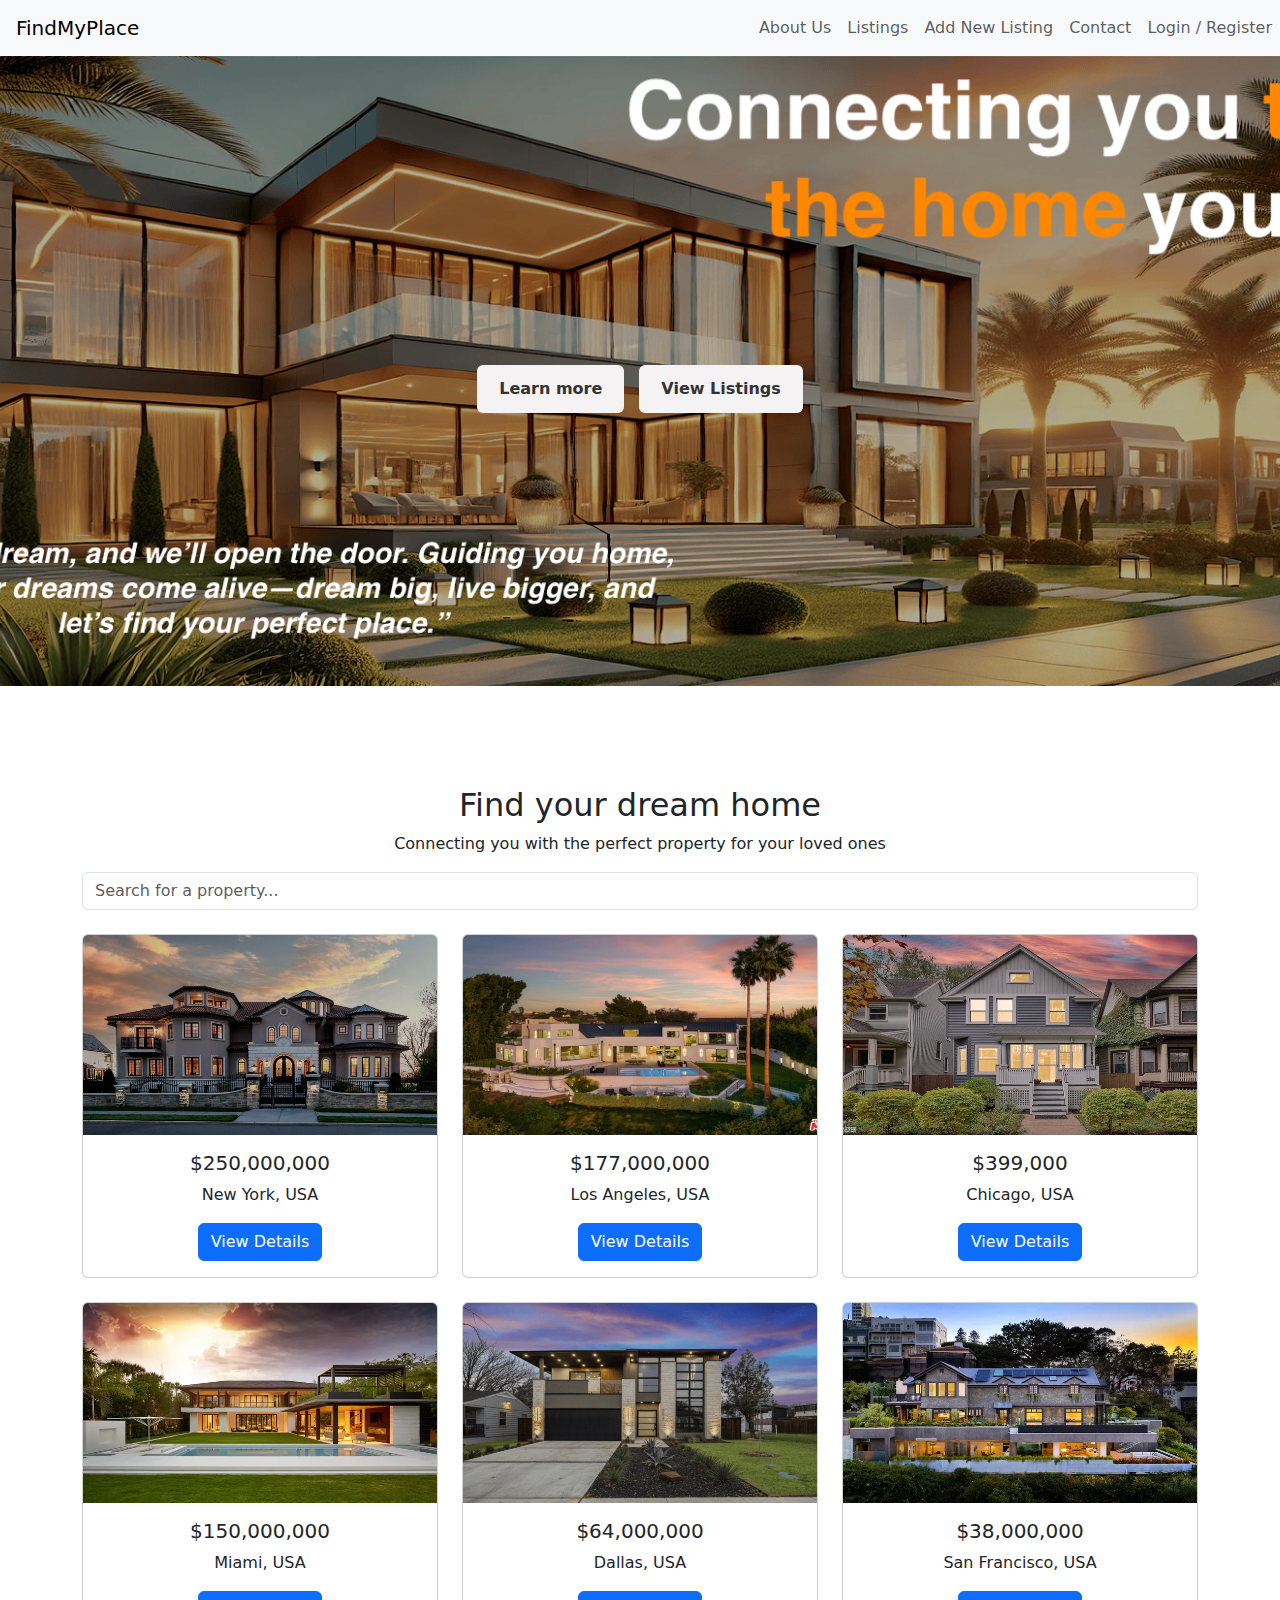
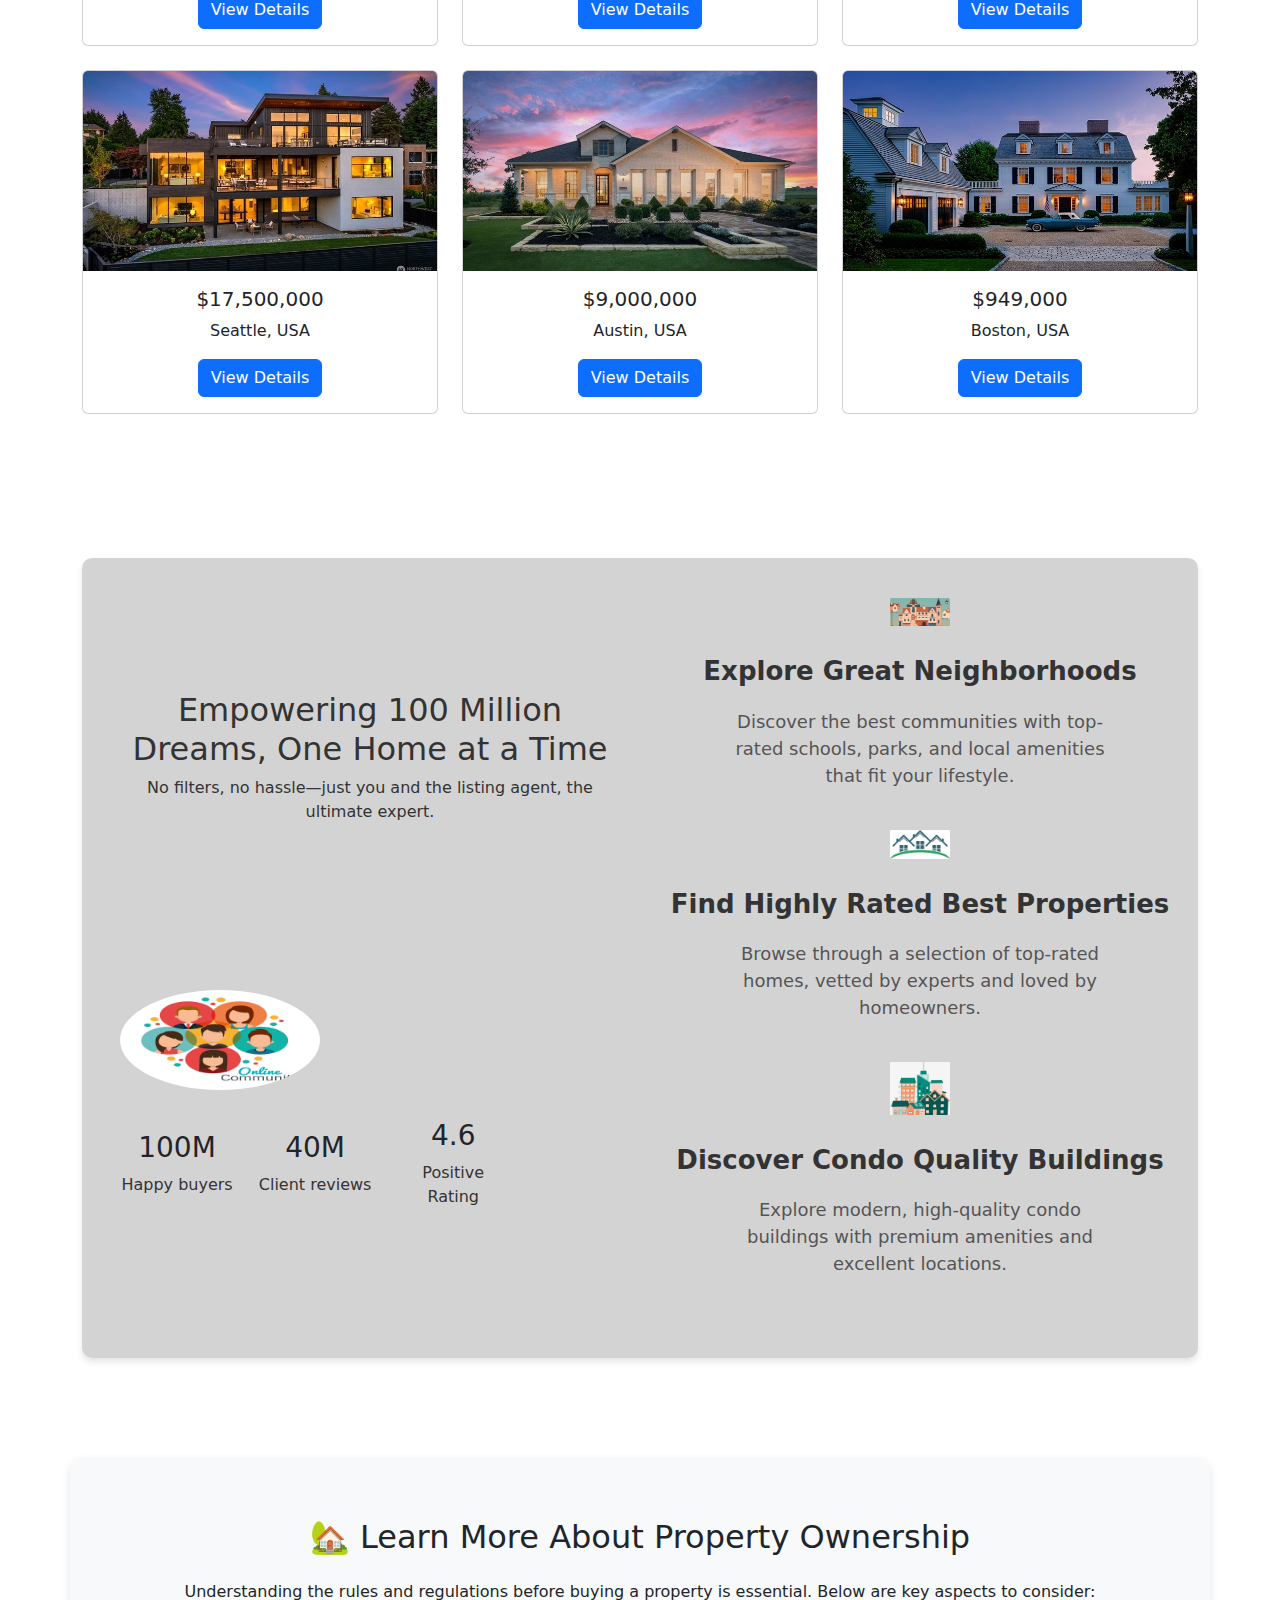
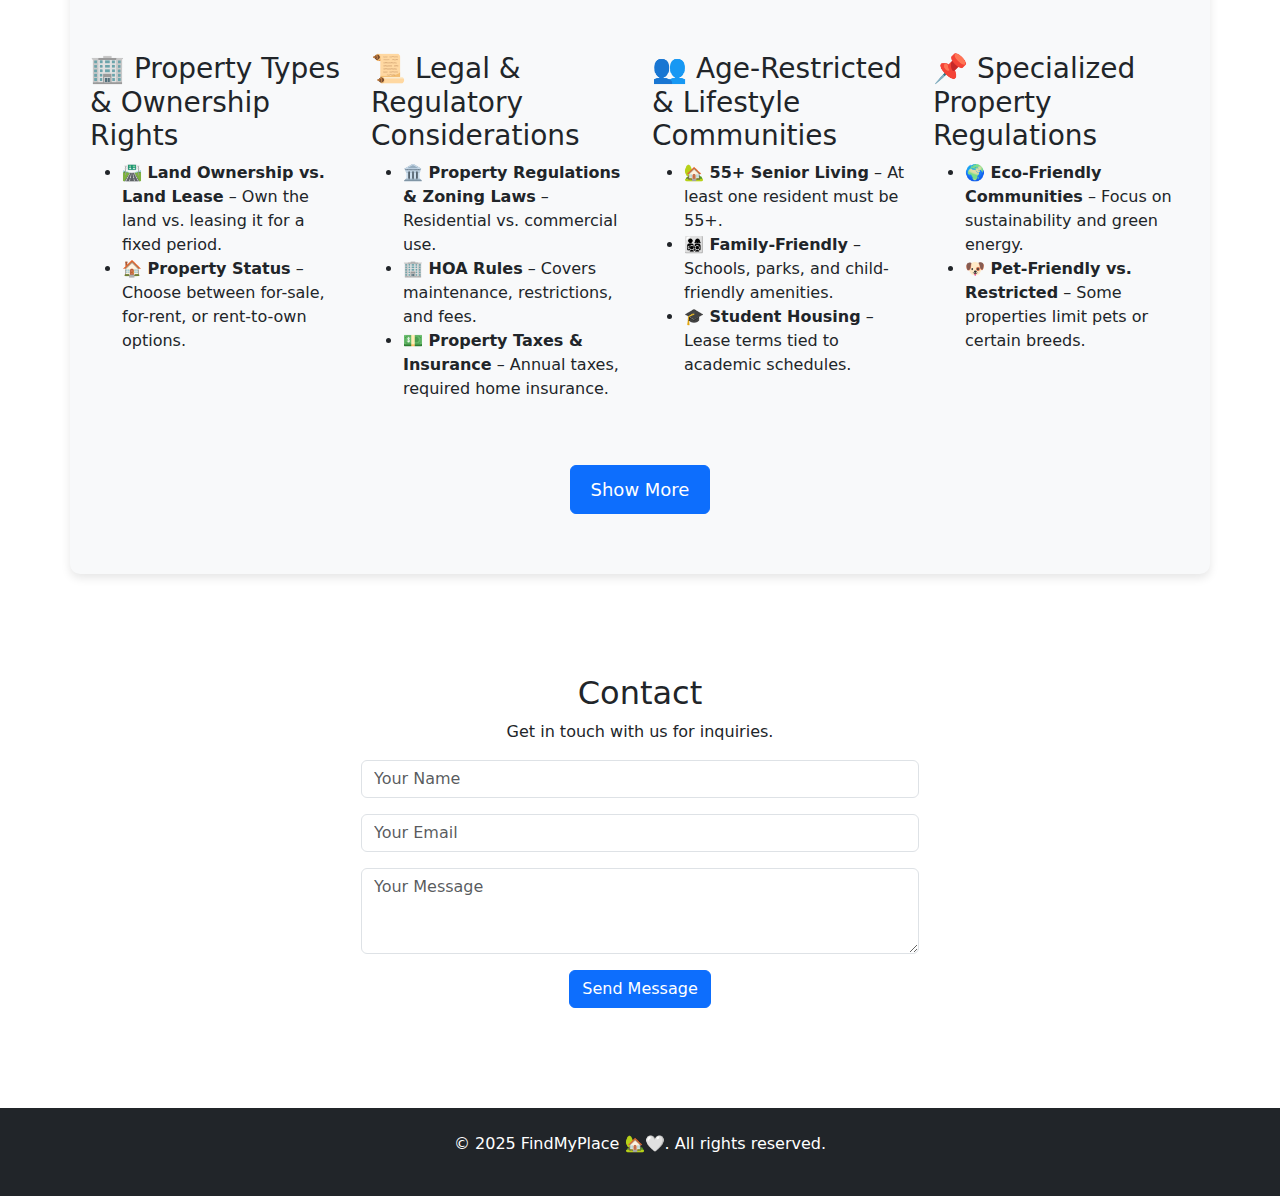
<file: frontend/index.html>
<!DOCTYPE html>
<html lang="en">
<head>
    <meta charset="UTF-8">
    <meta name="viewport" content="width=device-width, initial-scale=1.0">
    <title> FindMyPlace - Home</title>
    <link href="https://cdn.jsdelivr.net/npm/bootstrap@5.3.0/dist/css/bootstrap.min.css" rel="stylesheet">
    <link rel="stylesheet" href="/frontend/css/styles.css">
</head>
<body>

    <nav class="navbar navbar-expand-lg navbar-light bg-light fixed-top">
        <a class="navbar-brand ms-3" href="javascript:void(0);" onclick="scrollToTop()">FindMyPlace</a>        
        <button class="navbar-toggler" type="button" data-bs-toggle="collapse" data-bs-target="#navbarNav">
            <span class="navbar-toggler-icon"></span>
        </button>
        <div class="collapse navbar-collapse" id="navbarNav">
            <ul class="navbar-nav ms-auto">
                <li class="nav-item"><a class="nav-link" href="#about" onclick="navigateTo(event, 'about')">About Us</a></li>
                <li class="nav-item"><a class="nav-link" href="#listings" onclick="navigateTo(event, 'listings')">Listings</a></li>
                <li class="nav-item"><a class="nav-link" href="#" id="add-listing-button">Add New Listing</a></li>
                <li class="nav-item"><a class="nav-link" href="#contact" onclick="navigateTo(event, 'contact')">Contact</a></li>
                <li class="nav-item">
                    <a class="nav-link" href="#" id="login-button">Login / Register</a>
                </li>                
            </ul>
        </div>
    </nav>

    <header id="home" class="text-center bg-primary text-white py-5">
        <p></p>
        <div class="btn-container">
            <a href="#learn-more" class="btn btn-light">Learn more</a>
            <a href="#listings" class="btn btn-light">View Listings</a>
        </div>
    </header>    

    <section id="listings" class="container text-center page-section">
        <h2>Find your dream home</h2>
        <p>Connecting you with the perfect property for your loved ones</p>
        <!-- Search bar -->
        <div class="mb-4">
            <input type="text" class="form-control" id="searchBar" placeholder="Search for a property...">
        </div>
        <div class="row" id="houseListings">
            <!-- House 1 -->
            <div class="col-md-4 mb-4 house-item">
                <div class="card">
                    <img src="/frontend/static/images/house1.jpg" class="card-img-top" alt="House 1">
                    <div class="card-body">
                        <h5 class="card-title">$250,000,000</h5>
                        <p class="card-text">New York, USA</p>
                        <button class="btn btn-primary" data-bs-toggle="modal" data-bs-target="#modalHouse1">View Details</button>
                    </div>
                </div>
            </div>
    
            <!-- House 2 -->
            <div class="col-md-4 mb-4 house-item">
                <div class="card">
                    <img src="/frontend/static/images/house2.jpg" class="card-img-top" alt="House 2">
                    <div class="card-body">
                        <h5 class="card-title">$177,000,000</h5>
                        <p class="card-text">Los Angeles, USA</p>
                        <button class="btn btn-primary" data-bs-toggle="modal" data-bs-target="#modalHouse2">View Details</button>
                    </div>
                </div>
            </div>
    
            <div class="col-md-4 mb-4 house-item">
                <div class="card">
                    <img src="/frontend/static/images/house3.jpg" class="card-img-top" alt="House 3">
                    <div class="card-body">
                        <h5 class="card-title">$399,000</h5>
                        <p class="card-text">Chicago, USA</p>
                        <button class="btn btn-primary" data-bs-toggle="modal" data-bs-target="#modalHouse3">View Details</button>
                    </div>
                </div>
            </div>
    
            <div class="col-md-4 mb-4 house-item">
                <div class="card">
                    <img src="/frontend/static/images/house4.jpg" class="card-img-top" alt="House 4">
                    <div class="card-body">
                        <h5 class="card-title">$150,000,000</h5>
                        <p class="card-text">Miami, USA</p>
                        <button class="btn btn-primary" data-bs-toggle="modal" data-bs-target="#modalHouse4">View Details</button>
                    </div>
                </div>
            </div>
    
            <div class="col-md-4 mb-4 house-item">
                <div class="card">
                    <img src="/frontend/static/images/house5.jpg" class="card-img-top" alt="House 5">
                    <div class="card-body">
                        <h5 class="card-title">$64,000,000</h5>
                        <p class="card-text">Dallas, USA</p>
                        <button class="btn btn-primary" data-bs-toggle="modal" data-bs-target="#modalHouse5">View Details</button>
                    </div>
                </div>
            </div>
    
            <div class="col-md-4 mb-4 house-item">
                <div class="card">
                    <img src="/frontend/static/images/house6.jpg" class="card-img-top" alt="House 6">
                    <div class="card-body">
                        <h5 class="card-title">$38,000,000</h5>
                        <p class="card-text">San Francisco, USA</p>
                        <button class="btn btn-primary" data-bs-toggle="modal" data-bs-target="#modalHouse6">View Details</button>
                    </div>
                </div>
            </div>
    
            <div class="col-md-4 mb-4 house-item">
                <div class="card">
                    <img src="/frontend/static/images/house7.jpg" class="card-img-top" alt="House 7">
                    <div class="card-body">
                        <h5 class="card-title">$17,500,000</h5>
                        <p class="card-text">Seattle, USA</p>
                        <button class="btn btn-primary" data-bs-toggle="modal" data-bs-target="#modalHouse7">View Details</button>
                    </div>
                </div>
            </div>
    
            <div class="col-md-4 mb-4 house-item">
                <div class="card">
                    <img src="/frontend/static/images/house8.jpg" class="card-img-top" alt="House 8">
                    <div class="card-body">
                        <h5 class="card-title">$9,000,000</h5>
                        <p class="card-text">Austin, USA</p>
                        <button class="btn btn-primary" data-bs-toggle="modal" data-bs-target="#modalHouse8">View Details</button>
                    </div>
                </div>
            </div>
    
            <div class="col-md-4 mb-4 house-item">
                <div class="card">
                    <img src="/frontend/static/images/house9.jpg" class="card-img-top" alt="House 9">
                    <div class="card-body">
                        <h5 class="card-title">$949,000</h5>
                        <p class="card-text">Boston, USA</p>
                        <button class="btn btn-primary" data-bs-toggle="modal" data-bs-target="#modalHouse9">View Details</button>
                    </div>
                </div>
            </div>
        </div>
        <script>
            document.addEventListener("DOMContentLoaded", function () {
                // Validate all contact forms
                for (let i = 1; i <= 9; i++) {
                    const form = document.getElementById(`contactFormHouse${i}`);
                    const successMessage = document.getElementById(`successMessageHouse${i}`);
            
                    if (form) {
                        form.addEventListener("submit", function (event) {
                            event.preventDefault();
            
                            // Simple validation
                            const name = form.querySelector("input[type='text']");
                            const email = form.querySelector("input[type='email']");
                            const message = form.querySelector("textarea");
            
                            // Sanitize inputs (basic protection against XSS)
                            const sanitize = (str) => {
                                const div = document.createElement("div");
                                div.appendChild(document.createTextNode(str));
                                return div.innerHTML;
                            };
            
                            if (!name.value.trim() || !email.value.trim() || !message.value.trim()) {
                                alert("Please fill out all fields.");
                                return;
                            }
            
                            const emailRegex = /^[^\s@]+@[^\s@]+\.[^\s@]+$/;
                            if (!emailRegex.test(email.value.trim())) {
                                alert("Please enter a valid email address.");
                                return;
                            }
            
                            // Here you can send sanitized data to the server securely
                            const data = {
                                name: sanitize(name.value.trim()),
                                email: sanitize(email.value.trim()),
                                message: sanitize(message.value.trim())
                            };
            
                            console.log("Form submission data (safe):", data);
            
                            // Simulate success
                            successMessage.style.display = "block";
                            form.reset();
            
                            setTimeout(() => {
                                successMessage.style.display = "none";
                            }, 5000);
                        });
                    }
                }
            });
            </script>
            
    </section>
    
    <!-- Add Listing Section -->
<section id="add-new-listing" class="container text-center page-section hidden">
    <h2>Add New Listing</h2>

    <form id="listing-form" class="w-50 mx-auto">
        <!-- Photo Upload -->
        <div class="mb-3">
            <label for="listing-photo" class="form-label">Upload Photo</label>
            <input type="file" id="listing-photo" class="form-control" accept="image/*" required>
            <img id="preview-image" class="mt-2 hidden" style="max-width: 100%; height: auto; border-radius: 10px;">
        </div>

        <!-- Title -->
        <div class="mb-3">
            <input type="text" id="listing-title" class="form-control" placeholder="Listing Title" required>
        </div>

        <!-- Details -->
        <div class="mb-3">
            <textarea id="listing-details" class="form-control" placeholder="Listing Details" rows="3" required></textarea>
        </div>

        <!-- Price -->
        <div class="mb-3">
            <input type="number" id="listing-price" class="form-control" placeholder="Price ($)" required>
        </div>

        <!-- Location -->
        <div class="mb-3">
            <input type="text" id="listing-location" class="form-control" placeholder="Location" required>
        </div>

        <!-- Error Message -->
        <p id="listing-error" class="text-danger"></p>

        <!-- Submit Button -->
        <button type="submit" class="btn btn-success">Submit Listing</button>
    </form>
    <script>
        document.getElementById("listing-form").addEventListener("submit", function (e) {
          const title = document.getElementById("listing-title").value.trim();
          const details = document.getElementById("listing-details").value.trim();
          const location = document.getElementById("listing-location").value.trim();
          const error = document.getElementById("listing-error");
          const xssPattern = /<[^>]*script|on\w+=|javascript:/gi;
        
          if (xssPattern.test(title) || xssPattern.test(details) || xssPattern.test(location)) {
            e.preventDefault();
            error.textContent = "Invalid input: HTML or JavaScript not allowed.";
            return;
          }
        
          error.textContent = "";
        });
        </script>

    <!-- Back Button -->
    <button id="back-to-home" class="btn btn-secondary mt-3">Back to Home</button>
</section>

    <section id="about" class="container text-center page-section">
        <div class="about-box d-flex align-items-center"> 
            <div class="row">
                <!-- Left side: Text and Stats -->
                <div class="col-md-6">
                    <div class="d-flex flex-column align-items-start">
                        <h2>Empowering 100 Million Dreams, One Home at a Time</h2>
                        <p>No filters, no hassle—just you and the listing agent, the ultimate expert.</p>
                        <div class="about-image-container">
                            <img src="/frontend/static/images/people.jpg" alt="People Image" class="people-image">
                        </div>                        
                        <div class="row mt-4 justify-content-center">
                            <div class="col-4"><h3>100M</h3><p>Happy buyers</p></div>
                            <div class="col-4"><h3>40M</h3><p>Client reviews</p></div>
                            <div class="col-4"><h3>4.6</h3><p>Positive Rating</p></div>
                        </div>
                    </div>
                </div>
    
                <!-- Right side: Logos and Text -->
                <div class="right-section">
                    <div>
                        <img src="/frontend/static/images/logo1.png" alt="Explore">
                        <h2>Explore Great Neighborhoods</h2>
                        <p>Discover the best communities with top-rated schools, parks, and local amenities that fit your lifestyle.</p>
                    </div>
                    <div>
                        <img src="/frontend/static/images/logo2.png" alt="Highly Rated">
                        <h2>Find Highly Rated Best Properties</h2>
                        <p>Browse through a selection of top-rated homes, vetted by experts and loved by homeowners.</p>
                    </div>
                    <div>
                        <img src="/frontend/static/images/logo3.png" alt="Condo">
                        <h2>Discover Condo Quality Buildings</h2>
                        <p>Explore modern, high-quality condo buildings with premium amenities and excellent locations.</p>
                    </div>
                </div>
            </div>
        </div>
    </section>

    <section id="learn-more" class="container text-center page-section">
        <h2 class="mb-4">🏡 Learn More About Property Ownership</h2>
        <p class="mb-5">Understanding the rules and regulations before buying a property is essential. Below are key aspects to consider:</p>
        <div class="row text-start">
            <!-- Property Types & Ownership Rights -->
            <div class="col-md-6 mb-4">
                <h3>🏢 Property Types & Ownership Rights</h3>
                <ul>
                    <li><strong>🛣️ Land Ownership vs. Land Lease</strong> – Own the land vs. leasing it for a fixed period.</li>
                    <li><strong>🏠 Property Status</strong> – Choose between for-sale, for-rent, or rent-to-own options.</li>
                </ul>
                <div class="hidden-details">
                    <p><strong>Land Ownership:</strong> Full rights over the land and property built on it.</p>
                    <p><strong>Land Lease:</strong> You lease the land for a fixed time, usually 50–99 years.</p>
                    <p><strong>For Sale vs. Rent:</strong> Consider long-term financial implications before choosing.</p>
                </div>
            </div>
    
            <!-- Legal & Regulatory Considerations -->
            <div class="col-md-6 mb-4">
                <h3>📜 Legal & Regulatory Considerations</h3>
                <ul>
                    <li><strong>🏛️ Property Regulations & Zoning Laws</strong> – Residential vs. commercial use.</li>
                    <li><strong>🏢 HOA Rules</strong> – Covers maintenance, restrictions, and fees.</li>
                    <li><strong>💵 Property Taxes & Insurance</strong> – Annual taxes, required home insurance.</li>
                </ul>
                <div class="hidden-details">
                    <p><strong>Zoning Laws:</strong> Ensure the property is zoned for your intended use.</p>
                    <p><strong>HOA Fees:</strong> Monthly/annual fees for amenities and maintenance.</p>
                    <p><strong>Property Taxes:</strong> Varies by location and property value.</p>
                </div>
            </div>
    
            <!-- Age-Restricted & Lifestyle Communities -->
            <div class="col-md-6 mb-4">
                <h3>👥 Age-Restricted & Lifestyle Communities</h3>
                <ul>
                    <li><strong>🏡 55+ Senior Living</strong> – At least one resident must be 55+.</li>
                    <li><strong>👨‍👩‍👧‍👦 Family-Friendly</strong> – Schools, parks, and child-friendly amenities.</li>
                    <li><strong>🎓 Student Housing</strong> – Lease terms tied to academic schedules.</li>
                </ul>
                <div class="hidden-details">
                    <p><strong>55+ Communities:</strong> Designed for active seniors with age restrictions.</p>
                    <p><strong>Family-Friendly:</strong> Proximity to schools, parks, and low-crime areas.</p>
                    <p><strong>Student Housing:</strong> Leases aligned with semester schedules.</p>
                </div>
            </div>
    
            <!-- Specialized Property Regulations -->
            <div class="col-md-6 mb-4">
                <h3>📌 Specialized Property Regulations</h3>
                <ul>
                    <li><strong>🌍 Eco-Friendly Communities</strong> – Focus on sustainability and green energy.</li>
                    <li><strong>🐶 Pet-Friendly vs. Restricted</strong> – Some properties limit pets or certain breeds.</li>
                </ul>
                <div class="hidden-details">
                    <p><strong>Eco-Friendly Homes:</strong> Solar panels, energy-efficient appliances, green certifications.</p>
                    <p><strong>Pet Restrictions:</strong> Some communities ban certain breeds or large pets.</p>
                </div>
            </div>
        </div>
    
        <!-- Learn More Button -->
        <button id="toggle-details" class="btn btn-primary mt-4">Show More</button>
    </section>
    
    <section id="contact" class="container text-center page-section">
        <h2>Contact</h2>
        <p>Get in touch with us for inquiries.</p>
        <form class="w-50 mx-auto" id="contact-form">
            <div class="mb-3">
                <input type="text" class="form-control" placeholder="Your Name" id="name">
                <div id="name-error" class="text-danger"></div> <!-- Error message -->
            </div>
            <div class="mb-3">
                <input type="email" class="form-control" placeholder="Your Email" id="email">
                <div id="email-error" class="text-danger"></div> <!-- Error message -->
            </div>
            <div class="mb-3">
                <textarea class="form-control" rows="3" placeholder="Your Message" id="message"></textarea>
                <div id="message-error" class="text-danger"></div> <!-- Error message -->
            </div>
            <button type="submit" class="btn btn-primary">Send Message</button>
        </form>
        <div id="success-message" class="text-success mt-3" style="display: none;">
            <p>Message successfully sent! We will reach out as soon as possible.</p>
        </div>
        <script>
            document.getElementById("contact-form").addEventListener("submit", async function (e) {
              e.preventDefault();
            
              const name = document.getElementById("name").value.trim();
              const email = document.getElementById("email").value.trim();
              const message = document.getElementById("message").value.trim();
            
              let valid = true;
              document.getElementById("name-error").textContent = "";
              document.getElementById("email-error").textContent = "";
              document.getElementById("message-error").textContent = "";
            
              if (!name) {
                document.getElementById("name-error").textContent = "Name is required.";
                valid = false;
              }
            
              if (!email || !/^\S+@\S+\.\S+$/.test(email)) {
                document.getElementById("email-error").textContent = "Valid email is required.";
                valid = false;
              }
            
              if (!message) {
                document.getElementById("message-error").textContent = "Message is required.";
                valid = false;
              }
            
              if (!valid) return;
            
              try {
                const response = await fetch("/contact_messages", {
                  method: "POST",
                  headers: { "Content-Type": "application/json" },
                  body: JSON.stringify({ name, email, message, user_id: 1 }) // Replace 1 with dynamic user ID
                });
            
                const result = await response.json();
            
                if (response.ok) {
                  document.getElementById("contact-form").reset();
                  document.getElementById("success-message").style.display = "block";
                } else {
                  alert(result.message || "Failed to send message.");
                }
              } catch (err) {
                console.error(err);
                alert("Error sending message.");
              }
            });
            </script>
    </section>

    <section id="login-register" class="container text-center page-section hidden">
        <h2>Login / Register</h2>
    
        <!-- Login Form -->
        <div id="login-form">
            <h3>Login</h3>
            <form class="w-50 mx-auto">
                <div class="mb-3"><input type="email" class="form-control" placeholder="Email" required></div>
                <div class="mb-3"><input type="password" class="form-control" placeholder="Password" required></div>
                <button type="submit" class="btn btn-primary">Login</button>
            </form>
            <p class="mt-3">Don't have an account? <a href="#" id="show-register">Register here</a></p>
        </div>
        <script>
            function validateLoginForm() {
                const email = document.getElementById("login-email").value.trim();
                const password = document.getElementById("login-password").value;
                const errorElement = document.getElementById("login-error");
                errorElement.textContent = "";
        
                // Simple email regex
                const emailPattern = /^[^\s@]+@[^\s@]+\.[^\s@]+$/;
        
                if (!emailPattern.test(email)) {
                    errorElement.textContent = "Please enter a valid email address.";
                    return false;
                }
                if (password.length < 6) {
                    errorElement.textContent = "Password must be at least 6 characters.";
                    return false;
                }
                return true;
            }
        </script>
        
    
        <!-- Register Form (Initially Hidden) -->
        <div id="register-form" class="hidden">
            <h3>Register</h3>
            <form id="registration-form" class="w-50 mx-auto">
                <div class="mb-3"><input type="text" class="form-control" placeholder="Full Name" required></div>
                <div class="mb-3"><input type="email" class="form-control" placeholder="Email" required></div>
                <div class="mb-3"><input type="password" id="password" class="form-control" placeholder="Password" required></div>
                <div class="mb-3"><input type="password" id="confirm-password" class="form-control" placeholder="Confirm Password" required></div>
                <p id="password-error" class="text-danger"></p> <!-- Error message here -->
                <button type="submit" class="btn btn-success">Register</button>
            </form>
            <p class="mt-3">Already have an account? <a href="#" id="show-login">Login here</a></p>
        </div>
        <script>
            function validateRegistrationForm() {
                const fullName = document.getElementById("register-full-name").value.trim();
                const email = document.getElementById("register-email").value.trim();
                const password = document.getElementById("register-password").value;
                const confirmPassword = document.getElementById("register-confirm-password").value;
                const errorElement = document.getElementById("password-error");
                errorElement.textContent = "";
        
                // Email regex pattern
                const emailPattern = /^[^\s@]+@[^\s@]+\.[^\s@]+$/;
        
                if (fullName.length < 3) {
                    errorElement.textContent = "Full name must be at least 3 characters.";
                    return false;
                }
                if (!emailPattern.test(email)) {
                    errorElement.textContent = "Please enter a valid email address.";
                    return false;
                }
                if (password.length < 6) {
                    errorElement.textContent = "Password must be at least 6 characters.";
                    return false;
                }
                if (password !== confirmPassword) {
                    errorElement.textContent = "Passwords do not match.";
                    return false;
                }
                return true;
            }
        </script>        
    
        <!-- Back Button -->
        <button id="back-button" class="btn btn-secondary mt-3">Back to Home</button>
    </section>    

    <footer class="bg-dark text-white text-center py-4">
        <p>&copy; 2025 FindMyPlace 🏡🤍. All rights reserved.</p>
    </footer>
    <script>
        const currentUser = {
        username: "berina",
        role: "seller" // or "admin"
        };

        document.addEventListener("DOMContentLoaded", function () {
            const navbarCollapse = document.querySelector(".navbar-collapse");
    
            // Function to smooth scroll to the section without hiding others
            function navigateTo(event, sectionId) {
                event.preventDefault();
    
                // Scroll to the target section smoothly
                const targetSection = document.getElementById(sectionId);
                if (targetSection) {
                    targetSection.scrollIntoView({
                        behavior: 'smooth'
                    });
                }
    
                // Close mobile navbar if open
                if (navbarCollapse.classList.contains("show")) {
                    new bootstrap.Collapse(navbarCollapse).hide();
                }
    
                // Update URL hash
                history.pushState(null, null, `#${sectionId}`);
            }
    
            // Function to scroll to the top of the page
            function scrollToTop() {
                window.scrollTo({
                    top: 0,
                    behavior: 'smooth'
                });
            }
    
            // Attached event listener to the "FindMyPlace" text for scrolling to the top
            const logoText = document.querySelector('.navbar-brand');
            if (logoText) {
                logoText.addEventListener('click', function () {
                    scrollToTop(); // Scroll to the top when the text is clicked
                });
            }
    
            // Attach event listeners to nav links for smooth scroll navigation
            const navLinks = document.querySelectorAll('a.nav-link');
            navLinks.forEach(link => {
                link.addEventListener('click', function (event) {
                    const sectionId = link.getAttribute('href').substring(1);
                    navigateTo(event, sectionId);
                });
            });
        });
        document.addEventListener("DOMContentLoaded", function () {
    const loginButton = document.getElementById("login-button");
    const loginSection = document.getElementById("login-register");
    const backButton = document.getElementById("back-button");
    const allSections = document.querySelectorAll("section:not(#login-register)");

    const loginForm = document.getElementById("login-form");
    const registerForm = document.getElementById("register-form");
    const showRegister = document.getElementById("show-register");
    const showLogin = document.getElementById("show-login");

    // Show Login/Register Section & Hide Everything Else
    if (loginButton) {
        loginButton.addEventListener("click", function (event) {
            event.preventDefault();
            allSections.forEach(section => section.classList.add("hidden"));
            loginSection.classList.remove("hidden");
        });
    }

    // Show Register Form & Hide Login Form
    if (showRegister) {
        showRegister.addEventListener("click", function (event) {
            event.preventDefault();
            loginForm.classList.add("hidden");
            registerForm.classList.remove("hidden");
        });
    }

    // Show Login Form & Hide Register Form
    if (showLogin) {
        showLogin.addEventListener("click", function (event) {
            event.preventDefault();
            registerForm.classList.add("hidden");
            loginForm.classList.remove("hidden");
        });
    }

    // Back to Home
    if (backButton) {
        backButton.addEventListener("click", function () {
            allSections.forEach(section => section.classList.remove("hidden"));
            loginSection.classList.add("hidden");
        });
    }
});
document.addEventListener("DOMContentLoaded", function () {
    const toggleButton = document.getElementById("toggle-details");
    const details = document.querySelectorAll(".hidden-details");
    let isExpanded = false;

    toggleButton.addEventListener("click", function () {
        details.forEach(detail => {
            detail.style.display = isExpanded ? "none" : "block";
        });

        toggleButton.textContent = isExpanded ? "Show More" : "Show Less";
        isExpanded = !isExpanded;
    });
});
document.addEventListener("DOMContentLoaded", function () {
    const registerForm = document.getElementById("registration-form");
    const passwordInput = document.getElementById("password");
    const confirmPasswordInput = document.getElementById("confirm-password");
    const passwordError = document.getElementById("password-error");

    registerForm.addEventListener("submit", function (event) {
        if (passwordInput.value !== confirmPasswordInput.value) {
            event.preventDefault(); // Prevent form submission
            passwordError.textContent = "❌ Passwords do not match!"; // Show error message
        } else {
            passwordError.textContent = ""; // Clear error if matched
        }
    });
});
document.addEventListener("DOMContentLoaded", function () {
    const listingButton = document.getElementById("add-listing-button");
    const listingSection = document.getElementById("add-new-listing");
    const backToHomeButton = document.getElementById("back-to-home");
    const allSections = document.querySelectorAll("section:not(#add-new-listing)");
    const listingsContainer = document.getElementById("listings-container");
    const loginRegisterSection = document.getElementById("login-register"); 

    const listingForm = document.getElementById("listing-form");
    const titleInput = document.getElementById("listing-title");
    const detailsInput = document.getElementById("listing-details");
    const priceInput = document.getElementById("listing-price");
    const locationInput = document.getElementById("listing-location");
    const photoInput = document.getElementById("listing-photo");
    const previewImage = document.getElementById("preview-image");
    const listingError = document.getElementById("listing-error");

    // Show "Add Listing" form & hide other sections
    listingButton.addEventListener("click", function (event) {
        event.preventDefault();
        allSections.forEach(section => section.classList.add("hidden"));
        listingSection.classList.remove("hidden");
    });

    // Back to home
    backToHomeButton.addEventListener("click", function () {
        // Hide all sections (including login-register section)
        allSections.forEach(section => section.classList.remove("hidden"));
        listingSection.classList.add("hidden");

        // Explicitly hide the login-register section
        if (loginRegisterSection) {
            loginRegisterSection.classList.add("hidden");
            console.log("Login/Register section explicitly hidden.");
        }
    });

    // Show image preview before submission
    photoInput.addEventListener("change", function () {
        const file = photoInput.files[0];
        if (file) {
            const reader = new FileReader();
            reader.onload = function (e) {
                previewImage.src = e.target.result;
                previewImage.classList.remove("hidden");
            };
            reader.readAsDataURL(file);
        }
    });

    // Validate and submit form
    listingForm.addEventListener("submit", function (event) {
        event.preventDefault();

        if (
            titleInput.value.trim() === "" ||
            detailsInput.value.trim() === "" ||
            priceInput.value.trim() === "" ||
            locationInput.value.trim() === "" ||
            !photoInput.files.length
        ) {
            listingError.textContent = "❌ Please fill out all fields and upload a photo.";
            return;
        }

        // Create new listing card
        const newListing = document.createElement("div");
        newListing.classList.add("col-md-4");

        newListing.innerHTML = `
            <div class="card shadow-sm">
                <img src="${previewImage.src}" class="card-img-top" alt="Listing Image">
                <div class="card-body">
                    <h5 class="card-title">$${priceInput.value}</h5>
                    <p><strong>${titleInput.value}</strong></p>
                    <p>${detailsInput.value}</p>
                    <p><strong>Location:</strong> ${locationInput.value}</p>
                </div>
            </div>
        `;

        // Append new listing
        listingsContainer.appendChild(newListing);

        // Reset form & go back to listings
        listingForm.reset();
        previewImage.classList.add("hidden");
        listingError.textContent = "";
        backToHomeButton.click();
    });
});

        document.getElementById('searchBar').addEventListener('input', function() {
        const searchTerm = this.value.toLowerCase();  // Get the value of the search bar
        const houseItems = document.querySelectorAll('.col-md-4');  // Get all house items
        houseItems.forEach(function(item) {
            const title = item.querySelector('.card-title').textContent.toLowerCase();  // Get title text 
            const location = item.querySelector('.card-text').textContent.toLowerCase();  // Get location text 

            // Check if either the title or location includes the search term
            if (title.includes(searchTerm) || location.includes(searchTerm)) {
                item.style.display = 'block';  // Show the item if it matches the search term
            } else {
                item.style.display = 'none';  // Hide the item if it doesn't match
            }
        });
    });
    document.addEventListener("DOMContentLoaded", function () {
    const form = document.getElementById("contact-form");
    const nameInput = document.getElementById("name");
    const emailInput = document.getElementById("email");
    const messageInput = document.getElementById("message");
    const nameError = document.getElementById("name-error");
    const emailError = document.getElementById("email-error");
    const messageError = document.getElementById("message-error");
    const successMessage = document.getElementById("success-message");

    form.addEventListener("submit", function (event) {
        event.preventDefault(); // Prevent form submission

        // Reset error messages
        nameError.textContent = "";
        emailError.textContent = "";
        messageError.textContent = "";

        let isValid = true;

        // Validate Name
        if (nameInput.value.trim() === "") {
            nameError.textContent = "Please fill out this field.";
            isValid = false;
        }

        // Validate Email
        if (emailInput.value.trim() === "") {
            emailError.textContent = "Please fill out this field.";
            isValid = false;
        }

        // Validate Message
        if (messageInput.value.trim() === "") {
            messageError.textContent = "Please fill out this field.";
            isValid = false;
        }

        // If form is valid, show success message
        if (isValid) {
            successMessage.style.display = "block";
            
            // Hide success message after 5 seconds (5000 ms)
            setTimeout(function() {
                successMessage.style.display = "none";
            }, 5000);
            
            form.reset();
        }
    });
     // Role-based permission for listing form submission
     document.getElementById('listing-form').addEventListener('submit', (e) => {
        const allowedRoles = ['seller', 'admin'];
        if (!window.currentUser || !allowedRoles.includes(window.currentUser.role)) {
            e.preventDefault();
            document.getElementById('listing-error').textContent = "You do not have permission to add a listing.";
            return false;
        }
    });

    // Show/hide add listing button and handle its click/back buttons
    document.addEventListener('DOMContentLoaded', () => {
        const addListingButton = document.getElementById('add-listing-button');
        const backToHomeButton = document.getElementById('back-to-home');
        const allowedRoles = ['seller', 'admin'];

        // Use your existing currentUser object or fallback to window.currentUser
        const user = window.currentUser || currentUser;

        if (user && allowedRoles.includes(user.role)) {
            addListingButton.style.display = 'block';
        } else {
            addListingButton.style.display = 'none';
        }

        addListingButton.addEventListener('click', (e) => {
            e.preventDefault();
            showAddListingSection();
        });

        backToHomeButton.addEventListener('click', () => {
            hideAddListingSection();
        });
    });

    function showAddListingSection() {
        document.getElementById('add-new-listing').classList.remove('hidden');
        document.querySelectorAll('section').forEach(section => {
            if (section.id !== 'add-new-listing') {
                section.classList.add('hidden');
            }
        });
    }

    function hideAddListingSection() {
        document.getElementById('add-new-listing').classList.add('hidden');
        document.querySelectorAll('section').forEach(section => section.classList.remove('hidden'));
    }
});
    </script>
    
    <script src="https://cdn.jsdelivr.net/npm/bootstrap@5.3.0/dist/js/bootstrap.bundle.min.js"></script>
    
   <!-- Modal for House 1 -->
    <div class="modal fade" id="modalHouse1" tabindex="-1" aria-labelledby="modalHouse1Label" aria-hidden="true">
    <div class="modal-dialog modal-lg">
        <div class="modal-content">
            <div class="modal-header">
                <h5 class="modal-title" id="modalHouse1Label">House in New York, USA</h5>
                <button type="button" class="btn-close" data-bs-dismiss="modal" aria-label="Close"></button>
            </div>
            <div class="modal-body">
                <div class="d-flex justify-content-center">
                    <img src="/frontend/static/images/house1.jpg" class="img-fluid mb-3" alt="House 1">
                </div>
                <p><strong>Price:</strong> $250,000,000</p>
                <p><strong>Location:</strong> New York, USA</p>
                <p><strong>Description:</strong> This grand estate 6-bedroom house located in the heart of NYC boasts intricate architectural details, a gated entrance, and luxurious interiors. Perfect for those seeking sophistication and prestige.</p>
    
                <!-- Contact Form -->
                <h5>Contact Agent</h5>
                <form id="contactFormHouse1">
                    <div class="mb-3">
                        <input type="text" class="form-control" placeholder="Your Name" required>
                    </div>
                    <div class="mb-3">
                        <input type="email" class="form-control" placeholder="Your Email" required>
                    </div>
                    <div class="mb-3">
                        <textarea class="form-control" rows="3" placeholder="Your Message"></textarea>
                    </div>
                    <button type="submit" class="btn btn-success">Send Inquiry</button>
                </form>
                <div id="successMessageHouse1" class="mt-3 text-success" style="display: none;">Your inquiry has been sent!</div>
            </div>
        </div>
    </div>
    </div>
    
    <!-- Modal for House 2 -->
    <div class="modal fade" id="modalHouse2" tabindex="-1" aria-labelledby="modalHouse2Label" aria-hidden="true">
    <div class="modal-dialog modal-lg">
        <div class="modal-content">
            <div class="modal-header">
                <h5 class="modal-title" id="modalHouse2Label">House in Los Angeles, USA</h5>
                <button type="button" class="btn-close" data-bs-dismiss="modal" aria-label="Close"></button>
            </div>
            <div class="modal-body">
                <div class="d-flex justify-content-center">
                <img src="/frontend/static/images/house2.jpg" class="img-fluid mb-3" alt="House 2">
                </div>
                <p><strong>Price:</strong> $177,000,000</p>
                <p><strong>Location:</strong> Los Angeles, USA</p>
                <p><strong>Description:</strong> A stunning 4-bedroom contemporary home featuring open-concept living, floor-to-ceiling windows, a resort-style infinity pool, and seamless indoor-outdoor flow in a prime location.</p>
    
                <!-- Contact Form -->
                <h5>Contact Agent</h5>
                <form id="contactFormHouse2">
                    <div class="mb-3">
                        <input type="text" class="form-control" placeholder="Your Name" required>
                    </div>
                    <div class="mb-3">
                        <input type="email" class="form-control" placeholder="Your Email" required>
                    </div>
                    <div class="mb-3">
                        <textarea class="form-control" rows="3" placeholder="Your Message"></textarea>
                    </div>
                    <button type="submit" class="btn btn-success">Send Inquiry</button>
                </form>
                <div id="successMessageHouse2" class="mt-3 text-success" style="display: none;">Your inquiry has been sent!</div>
            </div>
        </div>
    </div>
    </div>
    <!-- Modal for House 3 -->
    <div class="modal fade" id="modalHouse3" tabindex="-1" aria-labelledby="modalHouse3Label" aria-hidden="true">
    <div class="modal-dialog modal-lg">
        <div class="modal-content">
            <div class="modal-header">
                <h5 class="modal-title" id="modalHouse3Label">House in Chicago, USA</h5>
                <button type="button" class="btn-close" data-bs-dismiss="modal" aria-label="Close"></button>
            </div>
            <div class="modal-body">
                <div class="d-flex justify-content-center">
                <img src="/frontend/static/images/house3.jpg" class="img-fluid mb-3" alt="House 3">
                </div>
                <p><strong>Price:</strong> $399,000</p>
                <p><strong>Location:</strong> Chicago, USA</p>
                <p><strong>Description:</strong> Beautiful 2-bedroom updated home with classic curb appeal, a welcoming front porch, warm interiors, and lush landscaping—ideal for modern living with historic charm.</p>
                
                <h5>Contact Agent</h5>
                <form id="contactFormHouse3">
                    <div class="mb-3">
                        <input type="text" class="form-control" placeholder="Your Name" required>
                    </div>
                    <div class="mb-3">
                        <input type="email" class="form-control" placeholder="Your Email" required>
                    </div>
                    <div class="mb-3">
                        <textarea class="form-control" rows="3" placeholder="Your Message"></textarea>
                    </div>
                    <button type="submit" class="btn btn-success">Send Inquiry</button>
                </form>
                <div id="successMessageHouse2" class="mt-3 text-success" style="display: none;">Your inquiry has been sent!</div>
            </div>
        </div>
    </div>
    </div>
    
    <!-- Modal for House 4 -->
    <div class="modal fade" id="modalHouse4" tabindex="-1" aria-labelledby="modalHouse4Label" aria-hidden="true">
    <div class="modal-dialog modal-lg">
        <div class="modal-content">
            <div class="modal-header">
                <h5 class="modal-title" id="modalHouse4Label">House in Miami, USA</h5>
                <button type="button" class="btn-close" data-bs-dismiss="modal" aria-label="Close"></button>
            </div>
            <div class="modal-body">
                <div class="d-flex justify-content-center">
                <img src="/frontend/static/images/house4.jpg" class="img-fluid mb-3" alt="House 4">
                </div>
                <p><strong>Price:</strong> $150,000,000</p>
                <p><strong>Location:</strong> Miami, USA</p>
                <p><strong>Description:</strong> A stunning 3-bedroom modern estate featuring an expansive outdoor area, sleek architecture, and resort-style living.</p>
    
                <h5>Contact Agent</h5>
                <form id="contactFormHouse4">
                    <div class="mb-3">
                        <input type="text" class="form-control" placeholder="Your Name" required>
                    </div>
                    <div class="mb-3">
                        <input type="email" class="form-control" placeholder="Your Email" required>
                    </div>
                    <div class="mb-3">
                        <textarea class="form-control" rows="3" placeholder="Your Message"></textarea>
                    </div>
                    <button type="submit" class="btn btn-success">Send Inquiry</button>
                </form>
                <div id="successMessageHouse2" class="mt-3 text-success" style="display: none;">Your inquiry has been sent!</div>
            </div>
        </div>
    </div>
    </div>
    
    <!-- Modal for House 5 -->
    <div class="modal fade" id="modalHouse5" tabindex="-1" aria-labelledby="modalHouse5Label" aria-hidden="true">
    <div class="modal-dialog modal-lg">
        <div class="modal-content">
            <div class="modal-header">
                <h5 class="modal-title" id="modalHouse5Label">House in Dallas, USA</h5>
                <button type="button" class="btn-close" data-bs-dismiss="modal" aria-label="Close"></button>
            </div>
            <div class="modal-body">
                <div class="d-flex justify-content-center">
                <img src="/frontend/static/images/house5.jpg" class="img-fluid mb-3" alt="House 5">
                </div>
                <p><strong>Price:</strong> $64,000,000</p>
                <p><strong>Location:</strong> Dallas, USA</p>
                <p><strong>Description:</strong> A contemporary 4-bedroom masterpiece with striking curb appeal, high-end finishes, and a seamless indoor-outdoor flow.</p>
    
                <h5>Contact Agent</h5>
                <form id="contactFormHouse5">
                    <div class="mb-3">
                        <input type="text" class="form-control" placeholder="Your Name" required>
                    </div>
                    <div class="mb-3">
                        <input type="email" class="form-control" placeholder="Your Email" required>
                    </div>
                    <div class="mb-3">
                        <textarea class="form-control" rows="3" placeholder="Your Message"></textarea>
                    </div>
                    <button type="submit" class="btn btn-success">Send Inquiry</button>
                </form>
                <div id="successMessageHouse2" class="mt-3 text-success" style="display: none;">Your inquiry has been sent!</div>
            </div>
        </div>
    </div>
    </div>
    
    <!-- Modal for House 6 -->
    <div class="modal fade" id="modalHouse6" tabindex="-1" aria-labelledby="modalHouse6Label" aria-hidden="true">
    <div class="modal-dialog modal-lg">
        <div class="modal-content">
            <div class="modal-header">
                <h5 class="modal-title" id="modalHouse6Label">House in San Francisco, USA</h5>
                <button type="button" class="btn-close" data-bs-dismiss="modal" aria-label="Close"></button>
            </div>
            <div class="modal-body">
                <div class="d-flex justify-content-center">
                <img src="/frontend/static/images/house6.jpg" class="img-fluid mb-3" alt="House 6">
                </div>
                <p><strong>Price:</strong> $38,000,000</p>
                <p><strong>Location:</strong> San Francisco, USA</p>
                <p><strong>Description:</strong> A 4-bedroom unique blend of classic and contemporary design, offering breathtaking views and sustainable features.</p>
    
                <h5>Contact Agent</h5>
                <form id="contactFormHouse6">
                    <div class="mb-3">
                        <input type="text" class="form-control" placeholder="Your Name" required>
                    </div>
                    <div class="mb-3">
                        <input type="email" class="form-control" placeholder="Your Email" required>
                    </div>
                    <div class="mb-3">
                        <textarea class="form-control" rows="3" placeholder="Your Message"></textarea>
                    </div>
                    <button type="submit" class="btn btn-success">Send Inquiry</button>
                </form>
                <div id="successMessageHouse2" class="mt-3 text-success" style="display: none;">Your inquiry has been sent!</div>
            </div>
        </div>
    </div>
    </div>
    
    <!-- Modal for House 7 -->
    <div class="modal fade" id="modalHouse7" tabindex="-1" aria-labelledby="modalHouse7Label" aria-hidden="true">
    <div class="modal-dialog modal-lg">
        <div class="modal-content">
            <div class="modal-header">
                <h5 class="modal-title" id="modalHouse7Label">House in Seattle, USA</h5>
                <button type="button" class="btn-close" data-bs-dismiss="modal" aria-label="Close"></button>
            </div>
            <div class="modal-body">
                <div class="d-flex justify-content-center">
                <img src="/frontend/static/images/house7.jpg" class="img-fluid mb-3" alt="House 7">
                </div>
                <p><strong>Price:</strong> $17,500,000</p>
                <p><strong>Location:</strong> Seattle, USA</p>
                <p><strong>Description:</strong> A 7-bedroom sleek, contemporary masterpiece featuring floor-to-ceiling windows, expansive balconies, and high-end finishes.</p>
    
                <h5>Contact Agent</h5>
                <form id="contactFormHouse7">
                    <div class="mb-3">
                        <input type="text" class="form-control" placeholder="Your Name" required>
                    </div>
                    <div class="mb-3">
                        <input type="email" class="form-control" placeholder="Your Email" required>
                    </div>
                    <div class="mb-3">
                        <textarea class="form-control" rows="3" placeholder="Your Message"></textarea>
                    </div>
                    <button type="submit" class="btn btn-success">Send Inquiry</button>
                </form>
                <div id="successMessageHouse2" class="mt-3 text-success" style="display: none;">Your inquiry has been sent!</div>
            </div>
        </div>
    </div>
    </div>
    
    <!-- Modal for House 8 -->
    <div class="modal fade" id="modalHouse8" tabindex="-1" aria-labelledby="modalHouse8Label" aria-hidden="true">
    <div class="modal-dialog modal-lg">
        <div class="modal-content">
            <div class="modal-header">
                <h5 class="modal-title" id="modalHouse8Label">House in Austin, USA</h5>
                <button type="button" class="btn-close" data-bs-dismiss="modal" aria-label="Close"></button>
            </div>
            <div class="modal-body">
                <div class="d-flex justify-content-center">
                <img src="/frontend/static/images/house8.jpg" class="img-fluid mb-3" alt="House 8">
                </div>
                <p><strong>Price:</strong> $9,000,000</p>
                <p><strong>Location:</strong> Austin, USA</p>
                <p><strong>Description:</strong> A beautifully designed 3-bedroom one-story home with a spacious open layout, manicured landscaping, and a peaceful setting.</p>
    
                <h5>Contact Agent</h5>
                <form id="contactFormHouse8">
                    <div class="mb-3">
                        <input type="text" class="form-control" placeholder="Your Name" required>
                    </div>
                    <div class="mb-3">
                        <input type="email" class="form-control" placeholder="Your Email" required>
                    </div>
                    <div class="mb-3">
                        <textarea class="form-control" rows="3" placeholder="Your Message"></textarea>
                    </div>
                    <button type="submit" class="btn btn-success">Send Inquiry</button>
                </form>
                <div id="successMessageHouse2" class="mt-3 text-success" style="display: none;">Your inquiry has been sent!</div>
            </div>
        </div>
    </div>
    </div>
    
    <!-- Modal for House 9 -->
    <div class="modal fade" id="modalHouse9" tabindex="-1" aria-labelledby="modalHouse9Label" aria-hidden="true">
    <div class="modal-dialog modal-lg">
        <div class="modal-content">
            <div class="modal-header">
                <h5 class="modal-title" id="modalHouse9Label">House in Boston, USA</h5>
                <button type="button" class="btn-close" data-bs-dismiss="modal" aria-label="Close"></button>
            </div>
            <div class="modal-body">
                <div class="d-flex justify-content-center">
                <img src="/frontend/static/images/house9.jpg" class="img-fluid mb-3" alt="House 9">
                </div>
                <p><strong>Price:</strong> $949,000</p>
                <p><strong>Location:</strong> Boston, USA</p>
                <p><strong>Description:</strong> A grand, 10-bedroom traditional home with a stately presence, charming shutters, and a luxurious circular driveway.</p>
    
                <h5>Contact Agent</h5>
                <form id="contactFormHouse9">
                    <div class="mb-3">
                        <input type="text" class="form-control" placeholder="Your Name" required>
                    </div>
                    <div class="mb-3">
                        <input type="email" class="form-control" placeholder="Your Email" required>
                    </div>
                    <div class="mb-3">
                        <textarea class="form-control" rows="3" placeholder="Your Message"></textarea>
                    </div>
                    <button type="submit" class="btn btn-success">Send Inquiry</button>
                </form>
                <div id="successMessageHouse2" class="mt-3 text-success" style="display: none;">Your inquiry has been sent!</div>
            </div>
        </div>
    </div>
    </div>
</body>
</html>
</file>
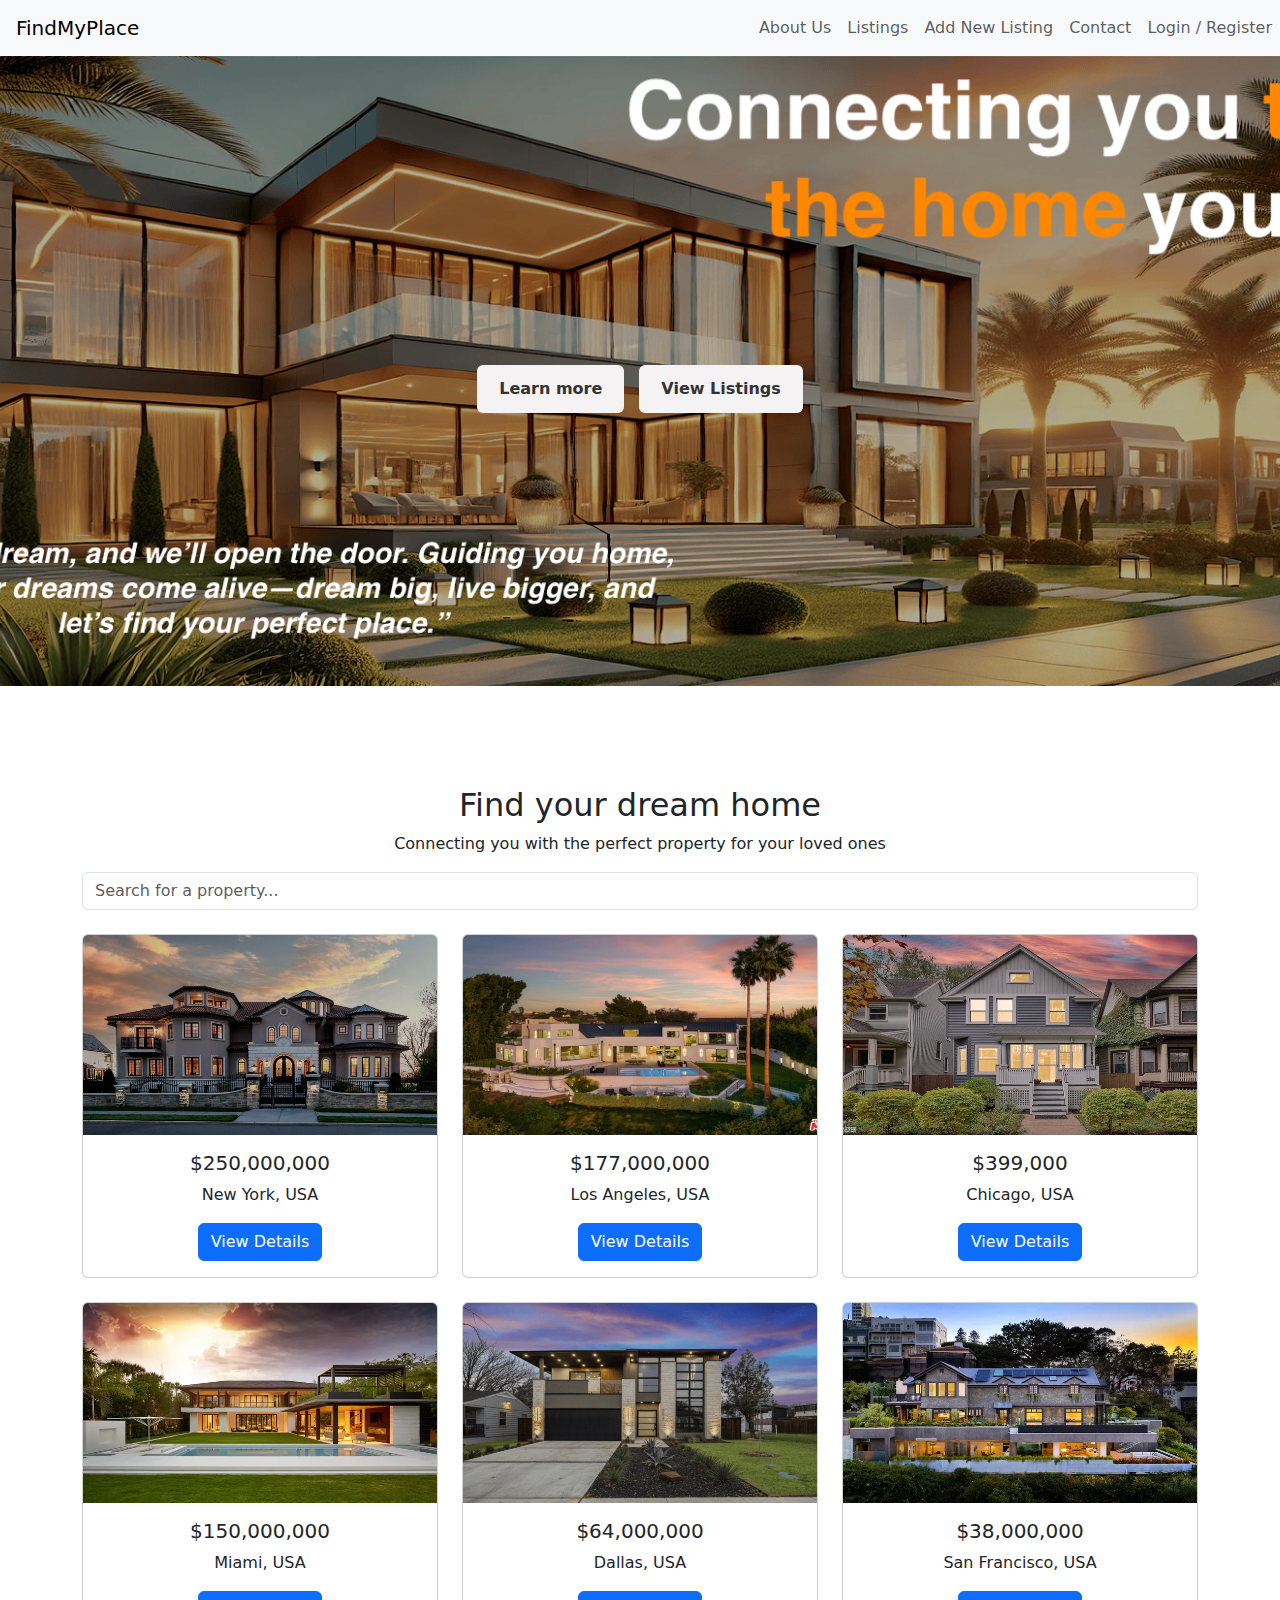
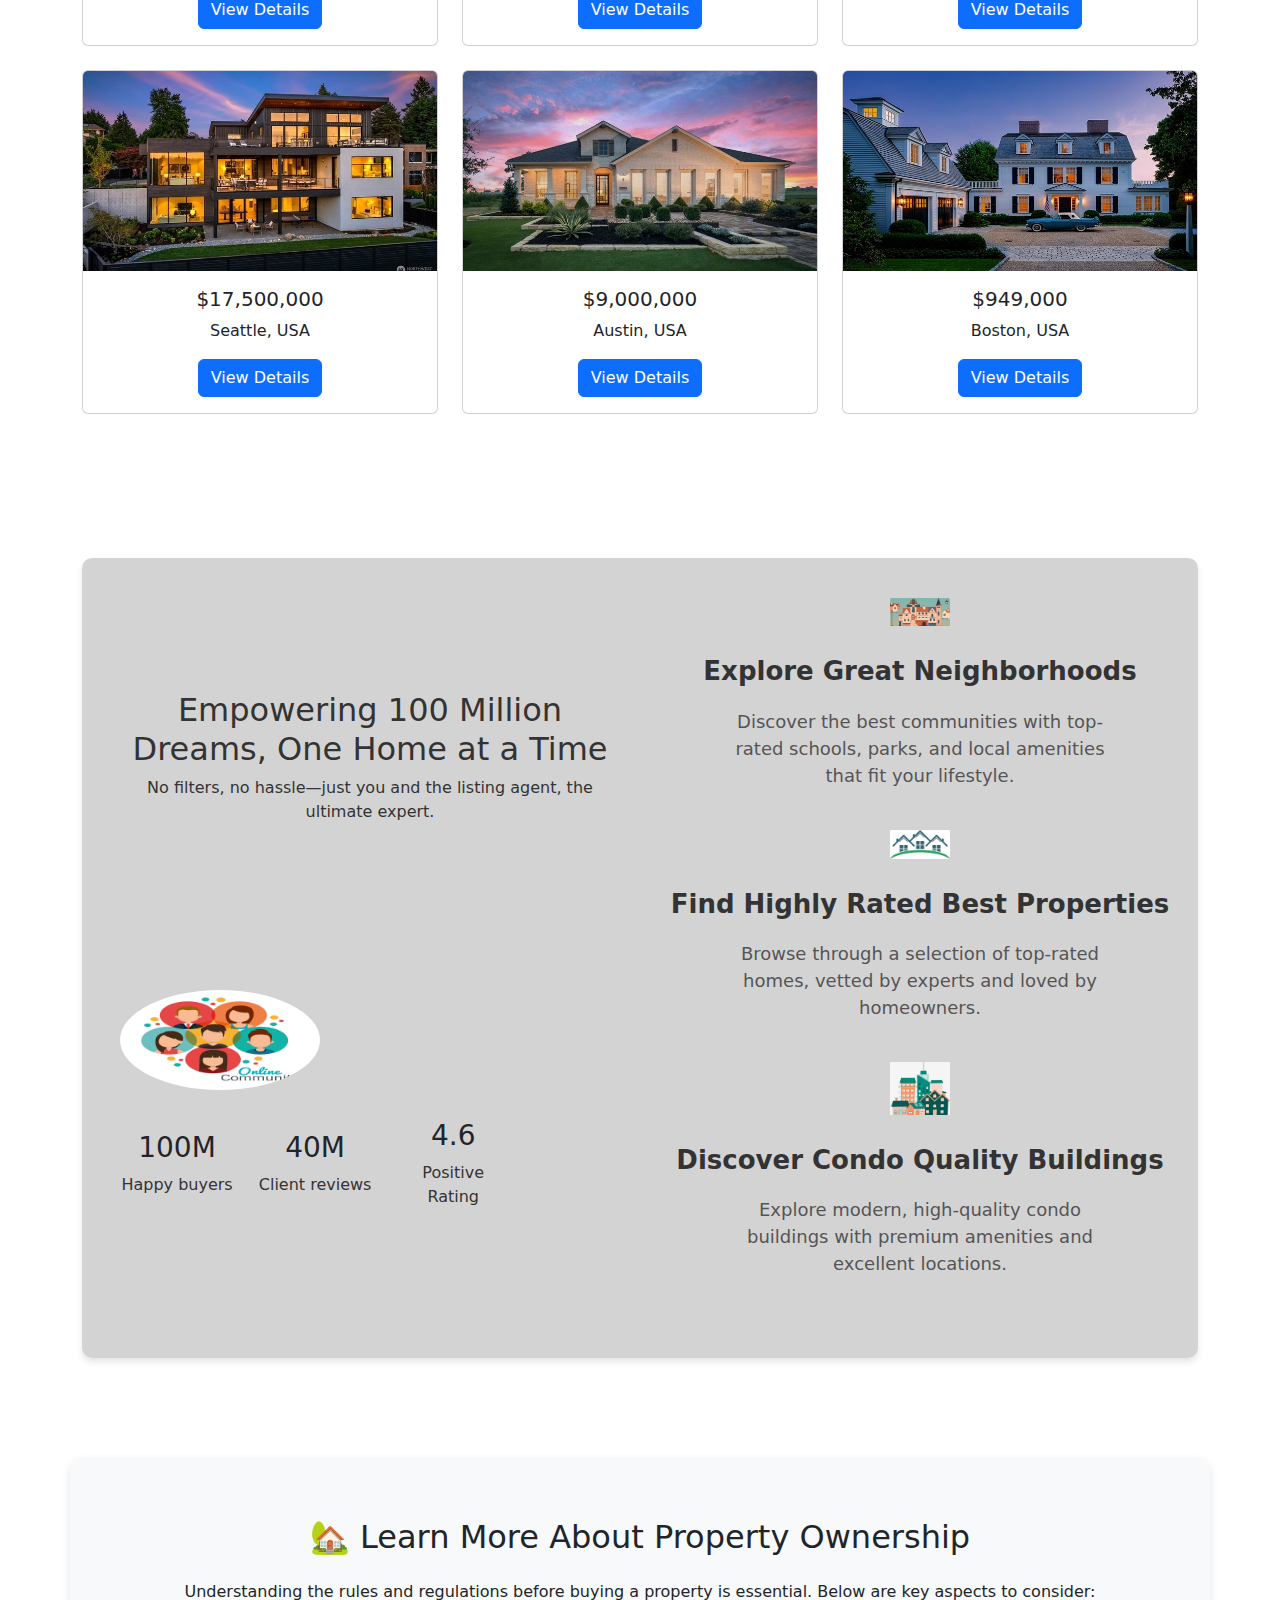
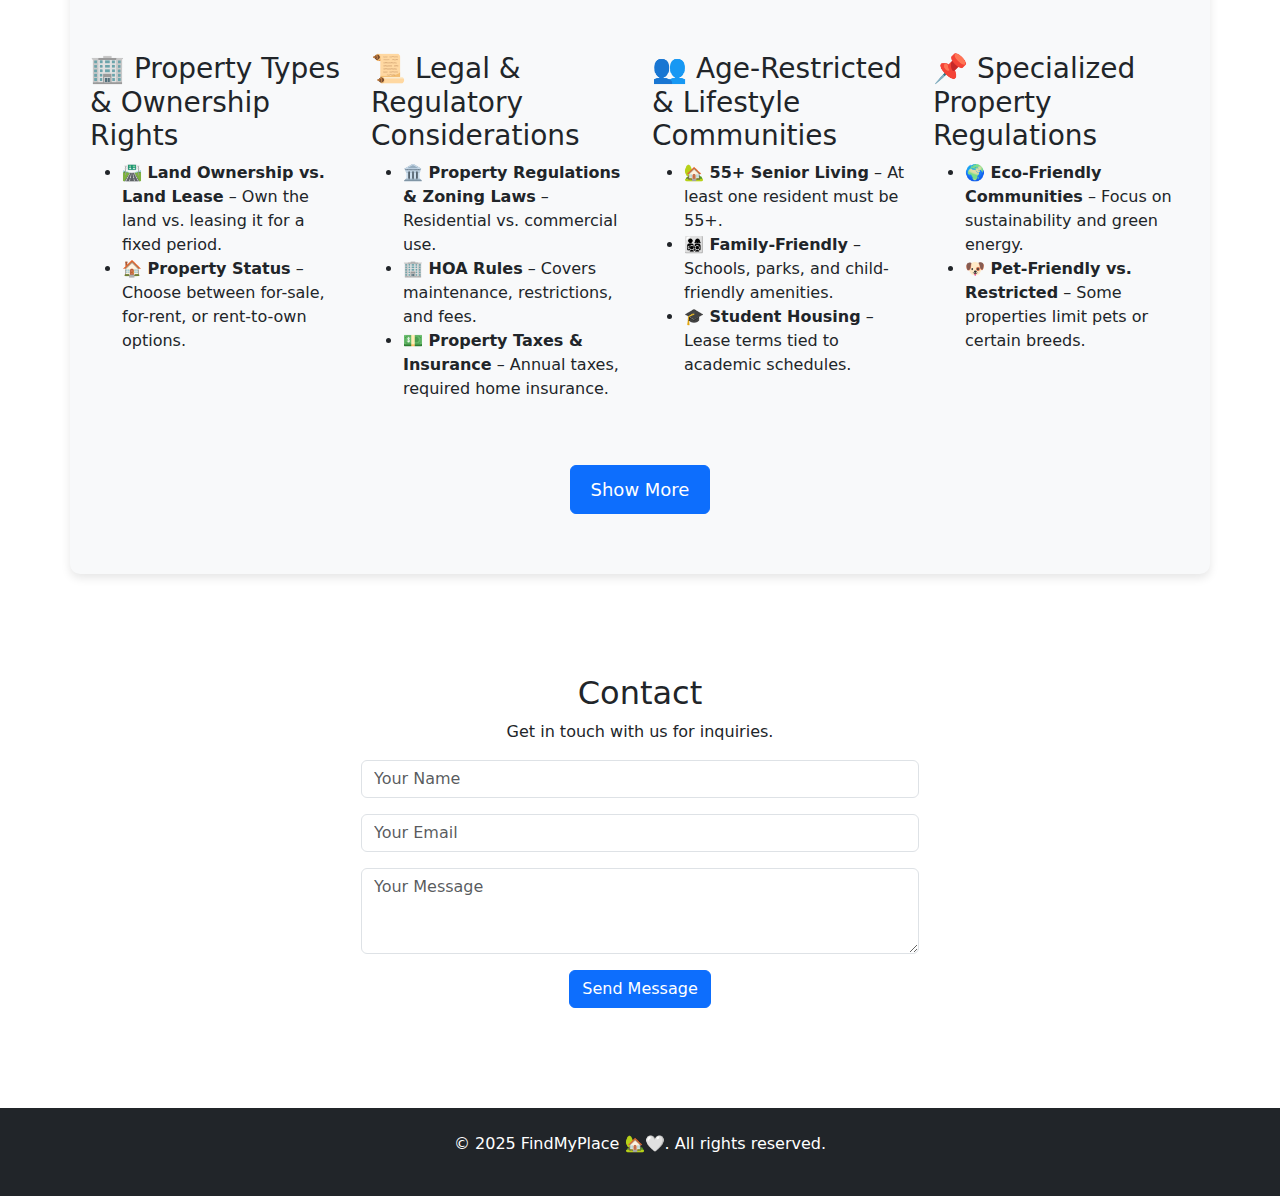
<file: frontend/views/index.html>
<!DOCTYPE html>
<html lang="en">
<head>
    <meta charset="UTF-8">
    <meta name="viewport" content="width=device-width, initial-scale=1.0">
    <title> FindMyPlace - Home</title>
    <link href="https://cdn.jsdelivr.net/npm/bootstrap@5.3.0/dist/css/bootstrap.min.css" rel="stylesheet">
    <link rel="stylesheet" href="/frontend/css/styles.css">
</head>
<body>

    <nav class="navbar navbar-expand-lg navbar-light bg-light fixed-top">
        <a class="navbar-brand ms-3" href="javascript:void(0);" onclick="scrollToTop()">FindMyPlace</a>        
        <button class="navbar-toggler" type="button" data-bs-toggle="collapse" data-bs-target="#navbarNav">
            <span class="navbar-toggler-icon"></span>
        </button>
        <div class="collapse navbar-collapse" id="navbarNav">
            <ul class="navbar-nav ms-auto">
                <li class="nav-item"><a class="nav-link" href="#about" onclick="navigateTo(event, 'about')">About Us</a></li>
                <li class="nav-item"><a class="nav-link" href="#listings" onclick="navigateTo(event, 'listings')">Listings</a></li>
                <li class="nav-item"><a class="nav-link" href="#" id="add-listing-button">Add New Listing</a></li>
                <li class="nav-item"><a class="nav-link" href="#contact" onclick="navigateTo(event, 'contact')">Contact</a></li>
                <li class="nav-item">
                    <a class="nav-link" href="#" id="login-button">Login / Register</a>
                </li>                
            </ul>
        </div>
    </nav>

    <header id="home" class="text-center bg-primary text-white py-5">
        <p></p>
        <div class="btn-container">
            <a href="#learn-more" class="btn btn-light">Learn more</a>
            <a href="#listings" class="btn btn-light">View Listings</a>
        </div>
    </header>    

    <section id="listings" class="container text-center page-section">
        <h2>Find your dream home</h2>
        <p>Connecting you with the perfect property for your loved ones</p>
        <!-- Search bar -->
        <div class="mb-4">
            <input type="text" class="form-control" id="searchBar" placeholder="Search for a property...">
        </div>
        <div class="row" id="houseListings">
            <!-- House 1 -->
            <div class="col-md-4 mb-4 house-item">
                <div class="card">
                    <img src="/frontend/static/images/house1.jpg" class="card-img-top" alt="House 1">
                    <div class="card-body">
                        <h5 class="card-title">$250,000,000</h5>
                        <p class="card-text">New York, USA</p>
                        <button class="btn btn-primary" data-bs-toggle="modal" data-bs-target="#modalHouse1">View Details</button>
                    </div>
                </div>
            </div>
    
            <!-- House 2 -->
            <div class="col-md-4 mb-4 house-item">
                <div class="card">
                    <img src="/frontend/static/images/house2.jpg" class="card-img-top" alt="House 2">
                    <div class="card-body">
                        <h5 class="card-title">$177,000,000</h5>
                        <p class="card-text">Los Angeles, USA</p>
                        <button class="btn btn-primary" data-bs-toggle="modal" data-bs-target="#modalHouse2">View Details</button>
                    </div>
                </div>
            </div>
    
            <div class="col-md-4 mb-4 house-item">
                <div class="card">
                    <img src="/frontend/static/images/house3.jpg" class="card-img-top" alt="House 3">
                    <div class="card-body">
                        <h5 class="card-title">$399,000</h5>
                        <p class="card-text">Chicago, USA</p>
                        <button class="btn btn-primary" data-bs-toggle="modal" data-bs-target="#modalHouse3">View Details</button>
                    </div>
                </div>
            </div>
    
            <div class="col-md-4 mb-4 house-item">
                <div class="card">
                    <img src="/frontend/static/images/house4.jpg" class="card-img-top" alt="House 4">
                    <div class="card-body">
                        <h5 class="card-title">$150,000,000</h5>
                        <p class="card-text">Miami, USA</p>
                        <button class="btn btn-primary" data-bs-toggle="modal" data-bs-target="#modalHouse4">View Details</button>
                    </div>
                </div>
            </div>
    
            <div class="col-md-4 mb-4 house-item">
                <div class="card">
                    <img src="/frontend/static/images/house5.jpg" class="card-img-top" alt="House 5">
                    <div class="card-body">
                        <h5 class="card-title">$64,000,000</h5>
                        <p class="card-text">Dallas, USA</p>
                        <button class="btn btn-primary" data-bs-toggle="modal" data-bs-target="#modalHouse5">View Details</button>
                    </div>
                </div>
            </div>
    
            <div class="col-md-4 mb-4 house-item">
                <div class="card">
                    <img src="/frontend/static/images/house6.jpg" class="card-img-top" alt="House 6">
                    <div class="card-body">
                        <h5 class="card-title">$38,000,000</h5>
                        <p class="card-text">San Francisco, USA</p>
                        <button class="btn btn-primary" data-bs-toggle="modal" data-bs-target="#modalHouse6">View Details</button>
                    </div>
                </div>
            </div>
    
            <div class="col-md-4 mb-4 house-item">
                <div class="card">
                    <img src="/frontend/static/images/house7.jpg" class="card-img-top" alt="House 7">
                    <div class="card-body">
                        <h5 class="card-title">$17,500,000</h5>
                        <p class="card-text">Seattle, USA</p>
                        <button class="btn btn-primary" data-bs-toggle="modal" data-bs-target="#modalHouse7">View Details</button>
                    </div>
                </div>
            </div>
    
            <div class="col-md-4 mb-4 house-item">
                <div class="card">
                    <img src="/frontend/static/images/house8.jpg" class="card-img-top" alt="House 8">
                    <div class="card-body">
                        <h5 class="card-title">$9,000,000</h5>
                        <p class="card-text">Austin, USA</p>
                        <button class="btn btn-primary" data-bs-toggle="modal" data-bs-target="#modalHouse8">View Details</button>
                    </div>
                </div>
            </div>
    
            <div class="col-md-4 mb-4 house-item">
                <div class="card">
                    <img src="/frontend/static/images/house9.jpg" class="card-img-top" alt="House 9">
                    <div class="card-body">
                        <h5 class="card-title">$949,000</h5>
                        <p class="card-text">Boston, USA</p>
                        <button class="btn btn-primary" data-bs-toggle="modal" data-bs-target="#modalHouse9">View Details</button>
                    </div>
                </div>
            </div>
        </div>
    </section>
    
    <!-- Add Listing Section -->
<section id="add-new-listing" class="container text-center page-section hidden">
    <h2>Add New Listing</h2>

    <form id="listing-form" class="w-50 mx-auto">
        <!-- Photo Upload -->
        <div class="mb-3">
            <label for="listing-photo" class="form-label">Upload Photo</label>
            <input type="file" id="listing-photo" class="form-control" accept="image/*" required>
            <img id="preview-image" class="mt-2 hidden" style="max-width: 100%; height: auto; border-radius: 10px;">
        </div>

        <!-- Title -->
        <div class="mb-3">
            <input type="text" id="listing-title" class="form-control" placeholder="Listing Title" required>
        </div>

        <!-- Details -->
        <div class="mb-3">
            <textarea id="listing-details" class="form-control" placeholder="Listing Details" rows="3" required></textarea>
        </div>

        <!-- Price -->
        <div class="mb-3">
            <input type="number" id="listing-price" class="form-control" placeholder="Price ($)" required>
        </div>

        <!-- Location -->
        <div class="mb-3">
            <input type="text" id="listing-location" class="form-control" placeholder="Location" required>
        </div>

        <!-- Error Message -->
        <p id="listing-error" class="text-danger"></p>

        <!-- Submit Button -->
        <button type="submit" class="btn btn-success">Submit Listing</button>
    </form>

    <!-- Back Button -->
    <button id="back-to-home" class="btn btn-secondary mt-3">Back to Home</button>
</section>

    <section id="about" class="container text-center page-section">
        <div class="about-box d-flex align-items-center"> 
            <div class="row">
                <!-- Left side: Text and Stats -->
                <div class="col-md-6">
                    <div class="d-flex flex-column align-items-start">
                        <h2>Empowering 100 Million Dreams, One Home at a Time</h2>
                        <p>No filters, no hassle—just you and the listing agent, the ultimate expert.</p>
                        <div class="about-image-container">
                            <img src="/frontend/static/images/people.jpg" alt="People Image" class="people-image">
                        </div>                        
                        <div class="row mt-4 justify-content-center">
                            <div class="col-4"><h3>100M</h3><p>Happy buyers</p></div>
                            <div class="col-4"><h3>40M</h3><p>Client reviews</p></div>
                            <div class="col-4"><h3>4.6</h3><p>Positive Rating</p></div>
                        </div>
                    </div>
                </div>
    
                <!-- Right side: Logos and Text -->
                <div class="right-section">
                    <div>
                        <img src="/frontend/static/images/logo1.png" alt="Explore">
                        <h2>Explore Great Neighborhoods</h2>
                        <p>Discover the best communities with top-rated schools, parks, and local amenities that fit your lifestyle.</p>
                    </div>
                    <div>
                        <img src="/frontend/static/images/logo2.png" alt="Highly Rated">
                        <h2>Find Highly Rated Best Properties</h2>
                        <p>Browse through a selection of top-rated homes, vetted by experts and loved by homeowners.</p>
                    </div>
                    <div>
                        <img src="/frontend/static/images/logo3.png" alt="Condo">
                        <h2>Discover Condo Quality Buildings</h2>
                        <p>Explore modern, high-quality condo buildings with premium amenities and excellent locations.</p>
                    </div>
                </div>
            </div>
        </div>
    </section>

    <section id="learn-more" class="container text-center page-section">
        <h2 class="mb-4">🏡 Learn More About Property Ownership</h2>
        <p class="mb-5">Understanding the rules and regulations before buying a property is essential. Below are key aspects to consider:</p>
        <div class="row text-start">
            <!-- Property Types & Ownership Rights -->
            <div class="col-md-6 mb-4">
                <h3>🏢 Property Types & Ownership Rights</h3>
                <ul>
                    <li><strong>🛣️ Land Ownership vs. Land Lease</strong> – Own the land vs. leasing it for a fixed period.</li>
                    <li><strong>🏠 Property Status</strong> – Choose between for-sale, for-rent, or rent-to-own options.</li>
                </ul>
                <div class="hidden-details">
                    <p><strong>Land Ownership:</strong> Full rights over the land and property built on it.</p>
                    <p><strong>Land Lease:</strong> You lease the land for a fixed time, usually 50–99 years.</p>
                    <p><strong>For Sale vs. Rent:</strong> Consider long-term financial implications before choosing.</p>
                </div>
            </div>
    
            <!-- Legal & Regulatory Considerations -->
            <div class="col-md-6 mb-4">
                <h3>📜 Legal & Regulatory Considerations</h3>
                <ul>
                    <li><strong>🏛️ Property Regulations & Zoning Laws</strong> – Residential vs. commercial use.</li>
                    <li><strong>🏢 HOA Rules</strong> – Covers maintenance, restrictions, and fees.</li>
                    <li><strong>💵 Property Taxes & Insurance</strong> – Annual taxes, required home insurance.</li>
                </ul>
                <div class="hidden-details">
                    <p><strong>Zoning Laws:</strong> Ensure the property is zoned for your intended use.</p>
                    <p><strong>HOA Fees:</strong> Monthly/annual fees for amenities and maintenance.</p>
                    <p><strong>Property Taxes:</strong> Varies by location and property value.</p>
                </div>
            </div>
    
            <!-- Age-Restricted & Lifestyle Communities -->
            <div class="col-md-6 mb-4">
                <h3>👥 Age-Restricted & Lifestyle Communities</h3>
                <ul>
                    <li><strong>🏡 55+ Senior Living</strong> – At least one resident must be 55+.</li>
                    <li><strong>👨‍👩‍👧‍👦 Family-Friendly</strong> – Schools, parks, and child-friendly amenities.</li>
                    <li><strong>🎓 Student Housing</strong> – Lease terms tied to academic schedules.</li>
                </ul>
                <div class="hidden-details">
                    <p><strong>55+ Communities:</strong> Designed for active seniors with age restrictions.</p>
                    <p><strong>Family-Friendly:</strong> Proximity to schools, parks, and low-crime areas.</p>
                    <p><strong>Student Housing:</strong> Leases aligned with semester schedules.</p>
                </div>
            </div>
    
            <!-- Specialized Property Regulations -->
            <div class="col-md-6 mb-4">
                <h3>📌 Specialized Property Regulations</h3>
                <ul>
                    <li><strong>🌍 Eco-Friendly Communities</strong> – Focus on sustainability and green energy.</li>
                    <li><strong>🐶 Pet-Friendly vs. Restricted</strong> – Some properties limit pets or certain breeds.</li>
                </ul>
                <div class="hidden-details">
                    <p><strong>Eco-Friendly Homes:</strong> Solar panels, energy-efficient appliances, green certifications.</p>
                    <p><strong>Pet Restrictions:</strong> Some communities ban certain breeds or large pets.</p>
                </div>
            </div>
        </div>
    
        <!-- Learn More Button -->
        <button id="toggle-details" class="btn btn-primary mt-4">Show More</button>
    </section>
    
    <section id="contact" class="container text-center page-section">
        <h2>Contact</h2>
        <p>Get in touch with us for inquiries.</p>
        <form class="w-50 mx-auto" id="contact-form">
            <div class="mb-3">
                <input type="text" class="form-control" placeholder="Your Name" id="name">
                <div id="name-error" class="text-danger"></div> <!-- Error message -->
            </div>
            <div class="mb-3">
                <input type="email" class="form-control" placeholder="Your Email" id="email">
                <div id="email-error" class="text-danger"></div> <!-- Error message -->
            </div>
            <div class="mb-3">
                <textarea class="form-control" rows="3" placeholder="Your Message" id="message"></textarea>
                <div id="message-error" class="text-danger"></div> <!-- Error message -->
            </div>
            <button type="submit" class="btn btn-primary">Send Message</button>
        </form>
        <div id="success-message" class="text-success mt-3" style="display: none;">
            <p>Message successfully sent! We will reach out as soon as possible.</p>
        </div>
    </section>

    <section id="login-register" class="container text-center page-section hidden">
        <h2>Login / Register</h2>
    
        <!-- Login Form -->
        <div id="login-form">
            <h3>Login</h3>
            <form class="w-50 mx-auto">
                <div class="mb-3"><input type="email" class="form-control" placeholder="Email" required></div>
                <div class="mb-3"><input type="password" class="form-control" placeholder="Password" required></div>
                <button type="submit" class="btn btn-primary">Login</button>
            </form>
            <p class="mt-3">Don't have an account? <a href="#" id="show-register">Register here</a></p>
        </div>
    
        <!-- Register Form (Initially Hidden) -->
        <div id="register-form" class="hidden">
            <h3>Register</h3>
            <form id="registration-form" class="w-50 mx-auto">
                <div class="mb-3"><input type="text" class="form-control" placeholder="Full Name" required></div>
                <div class="mb-3"><input type="email" class="form-control" placeholder="Email" required></div>
                <div class="mb-3"><input type="password" id="password" class="form-control" placeholder="Password" required></div>
                <div class="mb-3"><input type="password" id="confirm-password" class="form-control" placeholder="Confirm Password" required></div>
                <p id="password-error" class="text-danger"></p> <!-- Error message here -->
                <button type="submit" class="btn btn-success">Register</button>
            </form>
            <p class="mt-3">Already have an account? <a href="#" id="show-login">Login here</a></p>
        </div>
        
    
        <!-- Back Button -->
        <button id="back-button" class="btn btn-secondary mt-3">Back to Home</button>
    </section>    

    <footer class="bg-dark text-white text-center py-4">
        <p>&copy; 2025 FindMyPlace 🏡🤍. All rights reserved.</p>
    </footer>
    <script>
        document.addEventListener("DOMContentLoaded", function () {
            const navbarCollapse = document.querySelector(".navbar-collapse");
    
            // Function to smooth scroll to the section without hiding others
            function navigateTo(event, sectionId) {
                event.preventDefault();
    
                // Scroll to the target section smoothly
                const targetSection = document.getElementById(sectionId);
                if (targetSection) {
                    targetSection.scrollIntoView({
                        behavior: 'smooth'
                    });
                }
    
                // Close mobile navbar if open
                if (navbarCollapse.classList.contains("show")) {
                    new bootstrap.Collapse(navbarCollapse).hide();
                }
    
                // Update URL hash
                history.pushState(null, null, `#${sectionId}`);
            }
    
            // Function to scroll to the top of the page
            function scrollToTop() {
                window.scrollTo({
                    top: 0,
                    behavior: 'smooth'
                });
            }
    
            // Attached event listener to the "FindMyPlace" text for scrolling to the top
            const logoText = document.querySelector('.navbar-brand');
            if (logoText) {
                logoText.addEventListener('click', function () {
                    scrollToTop(); // Scroll to the top when the text is clicked
                });
            }
    
            // Attach event listeners to nav links for smooth scroll navigation
            const navLinks = document.querySelectorAll('a.nav-link');
            navLinks.forEach(link => {
                link.addEventListener('click', function (event) {
                    const sectionId = link.getAttribute('href').substring(1);
                    navigateTo(event, sectionId);
                });
            });
        });
        document.addEventListener("DOMContentLoaded", function () {
    const loginButton = document.getElementById("login-button");
    const loginSection = document.getElementById("login-register");
    const backButton = document.getElementById("back-button");
    const allSections = document.querySelectorAll("section:not(#login-register)");

    const loginForm = document.getElementById("login-form");
    const registerForm = document.getElementById("register-form");
    const showRegister = document.getElementById("show-register");
    const showLogin = document.getElementById("show-login");

    // Show Login/Register Section & Hide Everything Else
    if (loginButton) {
        loginButton.addEventListener("click", function (event) {
            event.preventDefault();
            allSections.forEach(section => section.classList.add("hidden"));
            loginSection.classList.remove("hidden");
        });
    }

    // Show Register Form & Hide Login Form
    if (showRegister) {
        showRegister.addEventListener("click", function (event) {
            event.preventDefault();
            loginForm.classList.add("hidden");
            registerForm.classList.remove("hidden");
        });
    }

    // Show Login Form & Hide Register Form
    if (showLogin) {
        showLogin.addEventListener("click", function (event) {
            event.preventDefault();
            registerForm.classList.add("hidden");
            loginForm.classList.remove("hidden");
        });
    }

    // Back to Home
    if (backButton) {
        backButton.addEventListener("click", function () {
            allSections.forEach(section => section.classList.remove("hidden"));
            loginSection.classList.add("hidden");
        });
    }
});
document.addEventListener("DOMContentLoaded", function () {
    const toggleButton = document.getElementById("toggle-details");
    const details = document.querySelectorAll(".hidden-details");
    let isExpanded = false;

    toggleButton.addEventListener("click", function () {
        details.forEach(detail => {
            detail.style.display = isExpanded ? "none" : "block";
        });

        toggleButton.textContent = isExpanded ? "Show More" : "Show Less";
        isExpanded = !isExpanded;
    });
});
document.addEventListener("DOMContentLoaded", function () {
    const registerForm = document.getElementById("registration-form");
    const passwordInput = document.getElementById("password");
    const confirmPasswordInput = document.getElementById("confirm-password");
    const passwordError = document.getElementById("password-error");

    registerForm.addEventListener("submit", function (event) {
        if (passwordInput.value !== confirmPasswordInput.value) {
            event.preventDefault(); // Prevent form submission
            passwordError.textContent = "❌ Passwords do not match!"; // Show error message
        } else {
            passwordError.textContent = ""; // Clear error if matched
        }
    });
});
document.addEventListener("DOMContentLoaded", function () {
    const listingButton = document.getElementById("add-listing-button");
    const listingSection = document.getElementById("add-new-listing");
    const backToHomeButton = document.getElementById("back-to-home");
    const allSections = document.querySelectorAll("section:not(#add-new-listing)");
    const listingsContainer = document.getElementById("listings-container");
    const loginRegisterSection = document.getElementById("login-register"); 

    const listingForm = document.getElementById("listing-form");
    const titleInput = document.getElementById("listing-title");
    const detailsInput = document.getElementById("listing-details");
    const priceInput = document.getElementById("listing-price");
    const locationInput = document.getElementById("listing-location");
    const photoInput = document.getElementById("listing-photo");
    const previewImage = document.getElementById("preview-image");
    const listingError = document.getElementById("listing-error");

    // Show "Add Listing" form & hide other sections
    listingButton.addEventListener("click", function (event) {
        event.preventDefault();
        allSections.forEach(section => section.classList.add("hidden"));
        listingSection.classList.remove("hidden");
    });

    // Back to home
    backToHomeButton.addEventListener("click", function () {
        // Hide all sections (including login-register section)
        allSections.forEach(section => section.classList.remove("hidden"));
        listingSection.classList.add("hidden");

        // Explicitly hide the login-register section
        if (loginRegisterSection) {
            loginRegisterSection.classList.add("hidden");
            console.log("Login/Register section explicitly hidden.");
        }
    });

    // Show image preview before submission
    photoInput.addEventListener("change", function () {
        const file = photoInput.files[0];
        if (file) {
            const reader = new FileReader();
            reader.onload = function (e) {
                previewImage.src = e.target.result;
                previewImage.classList.remove("hidden");
            };
            reader.readAsDataURL(file);
        }
    });

    // Validate and submit form
    listingForm.addEventListener("submit", function (event) {
        event.preventDefault();

        if (
            titleInput.value.trim() === "" ||
            detailsInput.value.trim() === "" ||
            priceInput.value.trim() === "" ||
            locationInput.value.trim() === "" ||
            !photoInput.files.length
        ) {
            listingError.textContent = "❌ Please fill out all fields and upload a photo.";
            return;
        }

        // Create new listing card
        const newListing = document.createElement("div");
        newListing.classList.add("col-md-4");

        newListing.innerHTML = `
            <div class="card shadow-sm">
                <img src="${previewImage.src}" class="card-img-top" alt="Listing Image">
                <div class="card-body">
                    <h5 class="card-title">$${priceInput.value}</h5>
                    <p><strong>${titleInput.value}</strong></p>
                    <p>${detailsInput.value}</p>
                    <p><strong>Location:</strong> ${locationInput.value}</p>
                </div>
            </div>
        `;

        // Append new listing
        listingsContainer.appendChild(newListing);

        // Reset form & go back to listings
        listingForm.reset();
        previewImage.classList.add("hidden");
        listingError.textContent = "";
        backToHomeButton.click();
    });
});

        document.getElementById('searchBar').addEventListener('input', function() {
        const searchTerm = this.value.toLowerCase();  // Get the value of the search bar
        const houseItems = document.querySelectorAll('.col-md-4');  // Get all house items
        houseItems.forEach(function(item) {
            const title = item.querySelector('.card-title').textContent.toLowerCase();  // Get title text 
            const location = item.querySelector('.card-text').textContent.toLowerCase();  // Get location text 

            // Check if either the title or location includes the search term
            if (title.includes(searchTerm) || location.includes(searchTerm)) {
                item.style.display = 'block';  // Show the item if it matches the search term
            } else {
                item.style.display = 'none';  // Hide the item if it doesn't match
            }
        });
    });
    document.addEventListener("DOMContentLoaded", function () {
    const form = document.getElementById("contact-form");
    const nameInput = document.getElementById("name");
    const emailInput = document.getElementById("email");
    const messageInput = document.getElementById("message");
    const nameError = document.getElementById("name-error");
    const emailError = document.getElementById("email-error");
    const messageError = document.getElementById("message-error");
    const successMessage = document.getElementById("success-message");

    form.addEventListener("submit", function (event) {
        event.preventDefault(); // Prevent form submission

        // Reset error messages
        nameError.textContent = "";
        emailError.textContent = "";
        messageError.textContent = "";

        let isValid = true;

        // Validate Name
        if (nameInput.value.trim() === "") {
            nameError.textContent = "Please fill out this field.";
            isValid = false;
        }

        // Validate Email
        if (emailInput.value.trim() === "") {
            emailError.textContent = "Please fill out this field.";
            isValid = false;
        }

        // Validate Message
        if (messageInput.value.trim() === "") {
            messageError.textContent = "Please fill out this field.";
            isValid = false;
        }

        // If form is valid, show success message
        if (isValid) {
            successMessage.style.display = "block";
            
            // Hide success message after 5 seconds (5000 ms)
            setTimeout(function() {
                successMessage.style.display = "none";
            }, 5000);
            
            form.reset();
        }
    });
});
    </script>
    
    <script src="https://cdn.jsdelivr.net/npm/bootstrap@5.3.0/dist/js/bootstrap.bundle.min.js"></script>
    
   <!-- Modal for House 1 -->
    <div class="modal fade" id="modalHouse1" tabindex="-1" aria-labelledby="modalHouse1Label" aria-hidden="true">
    <div class="modal-dialog modal-lg">
        <div class="modal-content">
            <div class="modal-header">
                <h5 class="modal-title" id="modalHouse1Label">House in New York, USA</h5>
                <button type="button" class="btn-close" data-bs-dismiss="modal" aria-label="Close"></button>
            </div>
            <div class="modal-body">
                <div class="d-flex justify-content-center">
                    <img src="/frontend/static/images/house1.jpg" class="img-fluid mb-3" alt="House 1">
                </div>
                <p><strong>Price:</strong> $250,000,000</p>
                <p><strong>Location:</strong> New York, USA</p>
                <p><strong>Description:</strong> This grand estate 6-bedroom house located in the heart of NYC boasts intricate architectural details, a gated entrance, and luxurious interiors. Perfect for those seeking sophistication and prestige.</p>
    
                <!-- Contact Form -->
                <h5>Contact Agent</h5>
                <form id="contactFormHouse1">
                    <div class="mb-3">
                        <input type="text" class="form-control" placeholder="Your Name" required>
                    </div>
                    <div class="mb-3">
                        <input type="email" class="form-control" placeholder="Your Email" required>
                    </div>
                    <div class="mb-3">
                        <textarea class="form-control" rows="3" placeholder="Your Message"></textarea>
                    </div>
                    <button type="submit" class="btn btn-success">Send Inquiry</button>
                </form>
                <div id="successMessageHouse1" class="mt-3 text-success" style="display: none;">Your inquiry has been sent!</div>
            </div>
        </div>
    </div>
    </div>
    
    <!-- Modal for House 2 -->
    <div class="modal fade" id="modalHouse2" tabindex="-1" aria-labelledby="modalHouse2Label" aria-hidden="true">
    <div class="modal-dialog modal-lg">
        <div class="modal-content">
            <div class="modal-header">
                <h5 class="modal-title" id="modalHouse2Label">House in Los Angeles, USA</h5>
                <button type="button" class="btn-close" data-bs-dismiss="modal" aria-label="Close"></button>
            </div>
            <div class="modal-body">
                <div class="d-flex justify-content-center">
                <img src="/frontend/static/images/house2.jpg" class="img-fluid mb-3" alt="House 2">
                </div>
                <p><strong>Price:</strong> $177,000,000</p>
                <p><strong>Location:</strong> Los Angeles, USA</p>
                <p><strong>Description:</strong> A stunning 4-bedroom contemporary home featuring open-concept living, floor-to-ceiling windows, a resort-style infinity pool, and seamless indoor-outdoor flow in a prime location.</p>
    
                <!-- Contact Form -->
                <h5>Contact Agent</h5>
                <form id="contactFormHouse2">
                    <div class="mb-3">
                        <input type="text" class="form-control" placeholder="Your Name" required>
                    </div>
                    <div class="mb-3">
                        <input type="email" class="form-control" placeholder="Your Email" required>
                    </div>
                    <div class="mb-3">
                        <textarea class="form-control" rows="3" placeholder="Your Message"></textarea>
                    </div>
                    <button type="submit" class="btn btn-success">Send Inquiry</button>
                </form>
                <div id="successMessageHouse2" class="mt-3 text-success" style="display: none;">Your inquiry has been sent!</div>
            </div>
        </div>
    </div>
    </div>
    <!-- Modal for House 3 -->
    <div class="modal fade" id="modalHouse3" tabindex="-1" aria-labelledby="modalHouse3Label" aria-hidden="true">
    <div class="modal-dialog modal-lg">
        <div class="modal-content">
            <div class="modal-header">
                <h5 class="modal-title" id="modalHouse3Label">House in Chicago, USA</h5>
                <button type="button" class="btn-close" data-bs-dismiss="modal" aria-label="Close"></button>
            </div>
            <div class="modal-body">
                <div class="d-flex justify-content-center">
                <img src="/frontend/static/images/house3.jpg" class="img-fluid mb-3" alt="House 3">
                </div>
                <p><strong>Price:</strong> $399,000</p>
                <p><strong>Location:</strong> Chicago, USA</p>
                <p><strong>Description:</strong> Beautiful 2-bedroom updated home with classic curb appeal, a welcoming front porch, warm interiors, and lush landscaping—ideal for modern living with historic charm.</p>
                
                <h5>Contact Agent</h5>
                <form id="contactFormHouse3">
                    <div class="mb-3">
                        <input type="text" class="form-control" placeholder="Your Name" required>
                    </div>
                    <div class="mb-3">
                        <input type="email" class="form-control" placeholder="Your Email" required>
                    </div>
                    <div class="mb-3">
                        <textarea class="form-control" rows="3" placeholder="Your Message"></textarea>
                    </div>
                    <button type="submit" class="btn btn-success">Send Inquiry</button>
                </form>
                <div id="successMessageHouse2" class="mt-3 text-success" style="display: none;">Your inquiry has been sent!</div>
            </div>
        </div>
    </div>
    </div>
    
    <!-- Modal for House 4 -->
    <div class="modal fade" id="modalHouse4" tabindex="-1" aria-labelledby="modalHouse4Label" aria-hidden="true">
    <div class="modal-dialog modal-lg">
        <div class="modal-content">
            <div class="modal-header">
                <h5 class="modal-title" id="modalHouse4Label">House in Miami, USA</h5>
                <button type="button" class="btn-close" data-bs-dismiss="modal" aria-label="Close"></button>
            </div>
            <div class="modal-body">
                <div class="d-flex justify-content-center">
                <img src="/frontend/static/images/house4.jpg" class="img-fluid mb-3" alt="House 4">
                </div>
                <p><strong>Price:</strong> $150,000,000</p>
                <p><strong>Location:</strong> Miami, USA</p>
                <p><strong>Description:</strong> A stunning 3-bedroom modern estate featuring an expansive outdoor area, sleek architecture, and resort-style living.</p>
    
                <h5>Contact Agent</h5>
                <form id="contactFormHouse4">
                    <div class="mb-3">
                        <input type="text" class="form-control" placeholder="Your Name" required>
                    </div>
                    <div class="mb-3">
                        <input type="email" class="form-control" placeholder="Your Email" required>
                    </div>
                    <div class="mb-3">
                        <textarea class="form-control" rows="3" placeholder="Your Message"></textarea>
                    </div>
                    <button type="submit" class="btn btn-success">Send Inquiry</button>
                </form>
                <div id="successMessageHouse2" class="mt-3 text-success" style="display: none;">Your inquiry has been sent!</div>
            </div>
        </div>
    </div>
    </div>
    
    <!-- Modal for House 5 -->
    <div class="modal fade" id="modalHouse5" tabindex="-1" aria-labelledby="modalHouse5Label" aria-hidden="true">
    <div class="modal-dialog modal-lg">
        <div class="modal-content">
            <div class="modal-header">
                <h5 class="modal-title" id="modalHouse5Label">House in Dallas, USA</h5>
                <button type="button" class="btn-close" data-bs-dismiss="modal" aria-label="Close"></button>
            </div>
            <div class="modal-body">
                <div class="d-flex justify-content-center">
                <img src="/frontend/static/images/house5.jpg" class="img-fluid mb-3" alt="House 5">
                </div>
                <p><strong>Price:</strong> $64,000,000</p>
                <p><strong>Location:</strong> Dallas, USA</p>
                <p><strong>Description:</strong> A contemporary 4-bedroom masterpiece with striking curb appeal, high-end finishes, and a seamless indoor-outdoor flow.</p>
    
                <h5>Contact Agent</h5>
                <form id="contactFormHouse5">
                    <div class="mb-3">
                        <input type="text" class="form-control" placeholder="Your Name" required>
                    </div>
                    <div class="mb-3">
                        <input type="email" class="form-control" placeholder="Your Email" required>
                    </div>
                    <div class="mb-3">
                        <textarea class="form-control" rows="3" placeholder="Your Message"></textarea>
                    </div>
                    <button type="submit" class="btn btn-success">Send Inquiry</button>
                </form>
                <div id="successMessageHouse2" class="mt-3 text-success" style="display: none;">Your inquiry has been sent!</div>
            </div>
        </div>
    </div>
    </div>
    
    <!-- Modal for House 6 -->
    <div class="modal fade" id="modalHouse6" tabindex="-1" aria-labelledby="modalHouse6Label" aria-hidden="true">
    <div class="modal-dialog modal-lg">
        <div class="modal-content">
            <div class="modal-header">
                <h5 class="modal-title" id="modalHouse6Label">House in San Francisco, USA</h5>
                <button type="button" class="btn-close" data-bs-dismiss="modal" aria-label="Close"></button>
            </div>
            <div class="modal-body">
                <div class="d-flex justify-content-center">
                <img src="/frontend/static/images/house6.jpg" class="img-fluid mb-3" alt="House 6">
                </div>
                <p><strong>Price:</strong> $38,000,000</p>
                <p><strong>Location:</strong> San Francisco, USA</p>
                <p><strong>Description:</strong> A 4-bedroom unique blend of classic and contemporary design, offering breathtaking views and sustainable features.</p>
    
                <h5>Contact Agent</h5>
                <form id="contactFormHouse6">
                    <div class="mb-3">
                        <input type="text" class="form-control" placeholder="Your Name" required>
                    </div>
                    <div class="mb-3">
                        <input type="email" class="form-control" placeholder="Your Email" required>
                    </div>
                    <div class="mb-3">
                        <textarea class="form-control" rows="3" placeholder="Your Message"></textarea>
                    </div>
                    <button type="submit" class="btn btn-success">Send Inquiry</button>
                </form>
                <div id="successMessageHouse2" class="mt-3 text-success" style="display: none;">Your inquiry has been sent!</div>
            </div>
        </div>
    </div>
    </div>
    
    <!-- Modal for House 7 -->
    <div class="modal fade" id="modalHouse7" tabindex="-1" aria-labelledby="modalHouse7Label" aria-hidden="true">
    <div class="modal-dialog modal-lg">
        <div class="modal-content">
            <div class="modal-header">
                <h5 class="modal-title" id="modalHouse7Label">House in Seattle, USA</h5>
                <button type="button" class="btn-close" data-bs-dismiss="modal" aria-label="Close"></button>
            </div>
            <div class="modal-body">
                <div class="d-flex justify-content-center">
                <img src="/frontend/static/images/house7.jpg" class="img-fluid mb-3" alt="House 7">
                </div>
                <p><strong>Price:</strong> $17,500,000</p>
                <p><strong>Location:</strong> Seattle, USA</p>
                <p><strong>Description:</strong> A 7-bedroom sleek, contemporary masterpiece featuring floor-to-ceiling windows, expansive balconies, and high-end finishes.</p>
    
                <h5>Contact Agent</h5>
                <form id="contactFormHouse7">
                    <div class="mb-3">
                        <input type="text" class="form-control" placeholder="Your Name" required>
                    </div>
                    <div class="mb-3">
                        <input type="email" class="form-control" placeholder="Your Email" required>
                    </div>
                    <div class="mb-3">
                        <textarea class="form-control" rows="3" placeholder="Your Message"></textarea>
                    </div>
                    <button type="submit" class="btn btn-success">Send Inquiry</button>
                </form>
                <div id="successMessageHouse2" class="mt-3 text-success" style="display: none;">Your inquiry has been sent!</div>
            </div>
        </div>
    </div>
    </div>
    
    <!-- Modal for House 8 -->
    <div class="modal fade" id="modalHouse8" tabindex="-1" aria-labelledby="modalHouse8Label" aria-hidden="true">
    <div class="modal-dialog modal-lg">
        <div class="modal-content">
            <div class="modal-header">
                <h5 class="modal-title" id="modalHouse8Label">House in Austin, USA</h5>
                <button type="button" class="btn-close" data-bs-dismiss="modal" aria-label="Close"></button>
            </div>
            <div class="modal-body">
                <div class="d-flex justify-content-center">
                <img src="/frontend/static/images/house8.jpg" class="img-fluid mb-3" alt="House 8">
                </div>
                <p><strong>Price:</strong> $9,000,000</p>
                <p><strong>Location:</strong> Austin, USA</p>
                <p><strong>Description:</strong> A beautifully designed 3-bedroom one-story home with a spacious open layout, manicured landscaping, and a peaceful setting.</p>
    
                <h5>Contact Agent</h5>
                <form id="contactFormHouse8">
                    <div class="mb-3">
                        <input type="text" class="form-control" placeholder="Your Name" required>
                    </div>
                    <div class="mb-3">
                        <input type="email" class="form-control" placeholder="Your Email" required>
                    </div>
                    <div class="mb-3">
                        <textarea class="form-control" rows="3" placeholder="Your Message"></textarea>
                    </div>
                    <button type="submit" class="btn btn-success">Send Inquiry</button>
                </form>
                <div id="successMessageHouse2" class="mt-3 text-success" style="display: none;">Your inquiry has been sent!</div>
            </div>
        </div>
    </div>
    </div>
    
    <!-- Modal for House 9 -->
    <div class="modal fade" id="modalHouse9" tabindex="-1" aria-labelledby="modalHouse9Label" aria-hidden="true">
    <div class="modal-dialog modal-lg">
        <div class="modal-content">
            <div class="modal-header">
                <h5 class="modal-title" id="modalHouse9Label">House in Boston, USA</h5>
                <button type="button" class="btn-close" data-bs-dismiss="modal" aria-label="Close"></button>
            </div>
            <div class="modal-body">
                <div class="d-flex justify-content-center">
                <img src="/frontend/static/images/house9.jpg" class="img-fluid mb-3" alt="House 9">
                </div>
                <p><strong>Price:</strong> $949,000</p>
                <p><strong>Location:</strong> Boston, USA</p>
                <p><strong>Description:</strong> A grand, 10-bedroom traditional home with a stately presence, charming shutters, and a luxurious circular driveway.</p>
    
                <h5>Contact Agent</h5>
                <form id="contactFormHouse9">
                    <div class="mb-3">
                        <input type="text" class="form-control" placeholder="Your Name" required>
                    </div>
                    <div class="mb-3">
                        <input type="email" class="form-control" placeholder="Your Email" required>
                    </div>
                    <div class="mb-3">
                        <textarea class="form-control" rows="3" placeholder="Your Message"></textarea>
                    </div>
                    <button type="submit" class="btn btn-success">Send Inquiry</button>
                </form>
                <div id="successMessageHouse2" class="mt-3 text-success" style="display: none;">Your inquiry has been sent!</div>
            </div>
        </div>
    </div>
    </div>
</body>
</html>
</file>
<file: frontend/css/styles.css>
.hero {
    background: url('../static/images/hero-bg.jpg') center/cover no-repeat;
    height: 400px;
    display: flex;
    align-items: center;
    justify-content: center;
    text-align: center;
}
.card img {
    height: 200px;
    object-fit: cover;
}
html {
    scroll-behavior: smooth;
}
.page-section {
    position: relative;
    z-index: 1; /* Ensures sections are layered correctly */
}

.hidden {
    display: none; /* This hides sections properly */
}

body {
    padding-top: 56px; /* This is for fixed navbar */
}

section {
    padding: 100px 0;
}

.page-section{
    position: relative;
    z-index: 1;
}

#home {
    background: url('/frontend/static/images/house.png') center/cover no-repeat;
    height: 70vh;
    display: flex;
    flex-direction: column;
    justify-content: center;
    text-align: center;
}
.btn-container {
    display: flex;
    justify-content: center;
    gap: 15px; /* Space between buttons */
    margin-top: 20px; /* Adjusted spacing from text */
}

#home .btn {
    background-color: #f4f2f2; /* White buttons */
    color: #333; /* Dark text */
    font-size: 16px;
    padding: 10px 20px;
    border-radius: 6px; /* Slightly rounded corners */
    text-decoration: none;
    font-weight: bold;
    transition: 0.3s;
    border: 2px solid transparent;
}

#home .btn:hover {
    background-color: #f1f1f1; /* Light gray hover effect */
    color: #000;
    border-color: #ccc;
}

#about {
    margin-top: 10px;
    padding-top: 10px; /*Adds padding inside the section */
}
.about-box {
    background-color: #c9c8c8cd;  /* Light gray background */
    padding: 20px;  /* Padding around the content */
    border-radius: 10px;  /* Rounded corners */
    box-shadow: 0px 4px 6px rgba(0, 0, 0, 0.1);  /* Light shadow for depth */
    display: flex;
    align-items: flex-start;
    position: relative;
}

.about-box h2 {
    color: #333333;  /* Dark text color for the heading */
}

.about-box p {
    color: #333333;  /* Slightly lighter text for paragraph */
}
.about-box .row {
    display: flex;
    justify-content: center;
    align-items: center;
}

.about-box .col-md-6 {
    padding: 30px;
}

.about-box .col-md-6 img {
    max-width: 150px;  /* Control the size of the image */
    border-radius: 50%; 
    margin-bottom: 5px;
}

/* Stats styling */
.about-box .row .col-4 {
    text-align: center;
}

.about-box .d-flex {
    display: flex;
    align-items: center;
}

.about-box .d-flex img {
    width: 50px;
    margin-right: 15px;
}

.about-box .d-flex h5 {
    margin: 0;
    font-size: 1rem;
    font-weight: bold;
    color: #333;
}
.people-image-container {
    flex: 1;
    text-align: left;
    display: flex;
    align-items: flex-end;
    justify-content: center;
    height: 100%;
}
.people-image {
    width: 100%; /* Ensure it scales with its container */
    min-width: 200px;
    height: auto;
    border-radius: 10px; /* Prevents rounding */
    margin-top: 150px;
}
.col-md-6 {
    display: flex;
    flex-direction: column;
    justify-content: center; /* Centers content vertically */
    flex: 1; /* Makes it fill the container */
    height: 100%;
}

.d-flex.flex-column {
    flex: 1; /* Ensures the content inside also stretches */
    width: 100%; /* Ensures it takes full width */
}

.right-section {
    flex: 1;
    text-align: center; 
    display: flex;
    flex-direction: column;
    justify-content: center; 
    align-items: center;
    padding: 20px; /* Adds some space */
}

.right-section h2 {
    font-size: 26px; /* Bigger headline */
    font-weight: bold;
    margin: 10px 0;
}

.right-section p {
    font-size: 18px; /* Readable text */
    color: #555; /* Softer color for better readability */
    max-width: 400px; /* Prevents too-wide text */
}

.right-section img {
    width: 60px; /* Adjust icon size */
    height: auto;
    margin-bottom: 10px;
}

.right-section div {
    display: flex;
    flex-direction: column;
    align-items: center;
    gap: 10px;
    margin-bottom: 25px;
}
/* Section Styling */
#learn-more {
    background-color: #f8f9fa;
    padding: 60px 20px;
    border-radius: 10px;
    box-shadow: 0 4px 10px rgba(0, 0, 0, 0.1);
}

/* Hide additional details by default */
.hidden-details {
    display: none;
    font-size: 16px;
    color: #555;
    margin-top: 10px;
    padding-left: 10px;
    border-left: 4px solid #007bff;
}

/* Button Styling */
#toggle-details {
    font-size: 18px;
    padding: 10px 20px;
}
#listings {
    margin-bottom: 10px; /* Added spacing between Listings and About Us */
}
</file>
